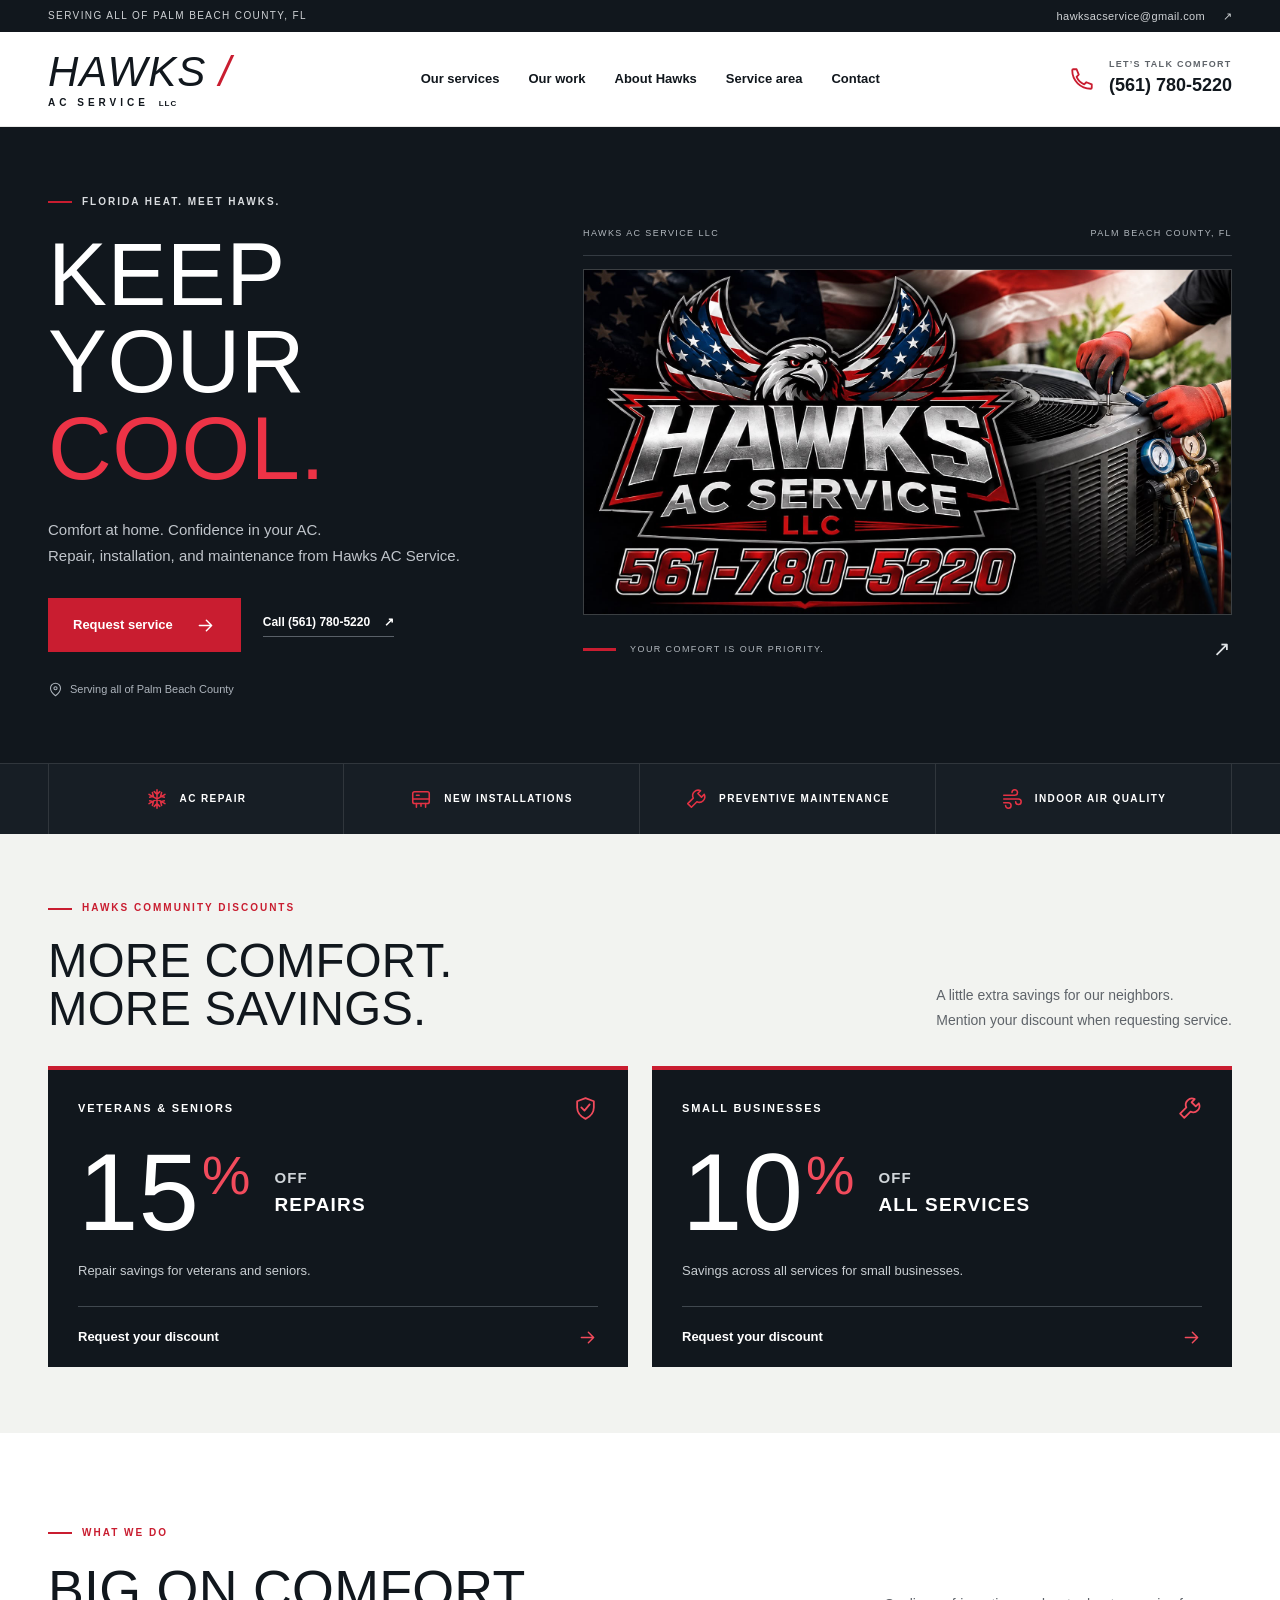
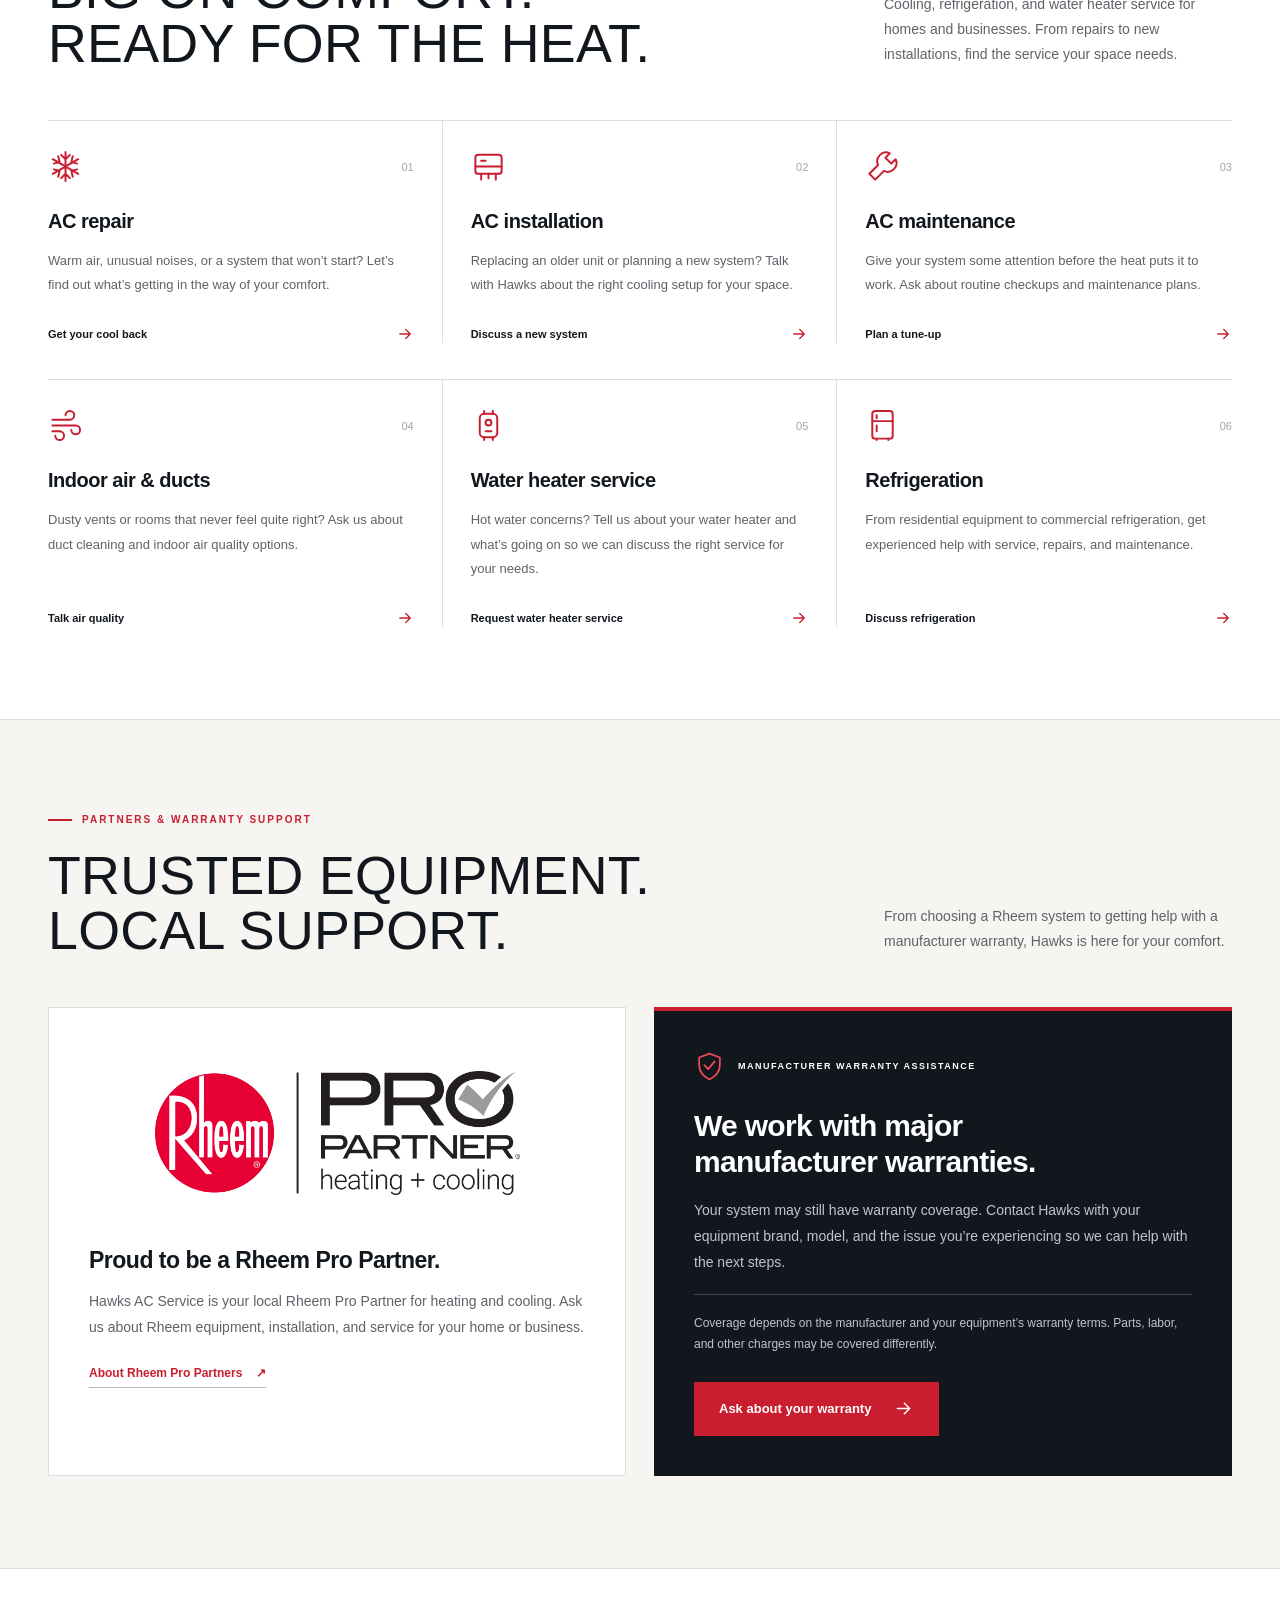
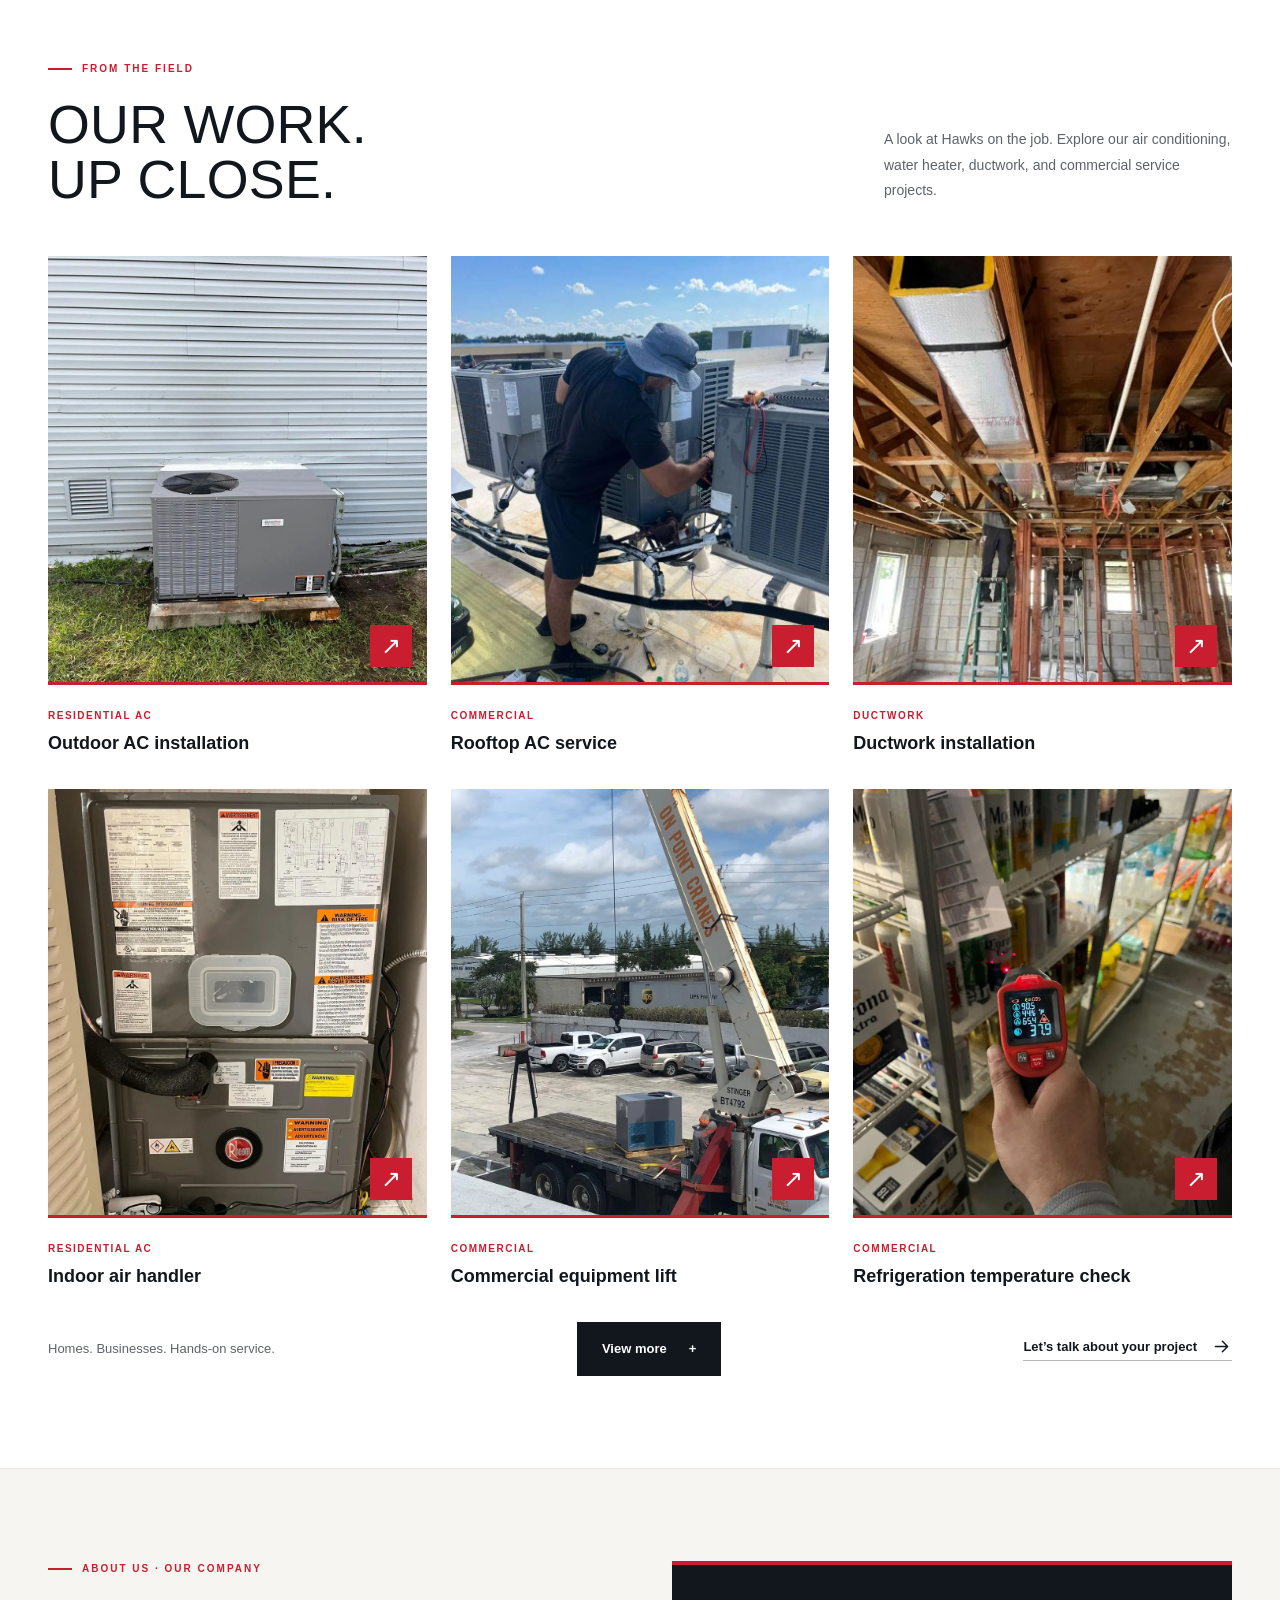
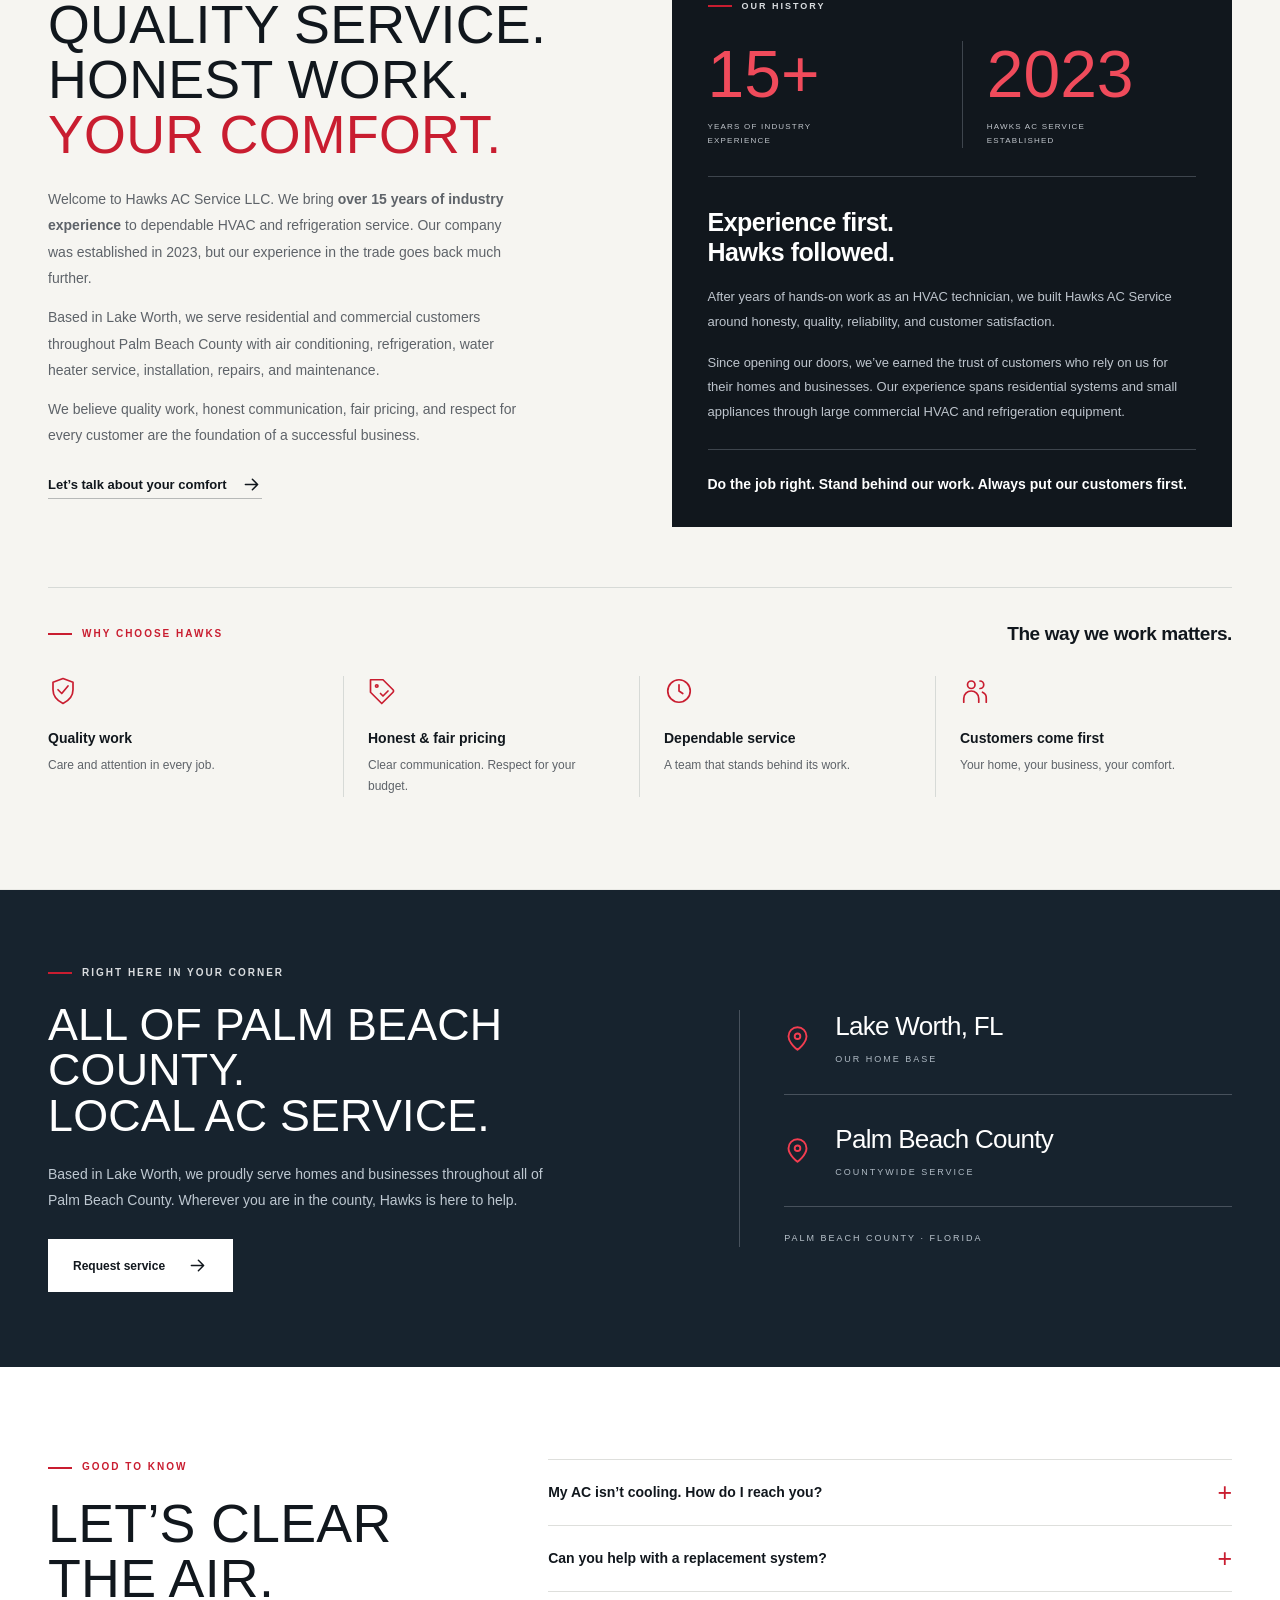
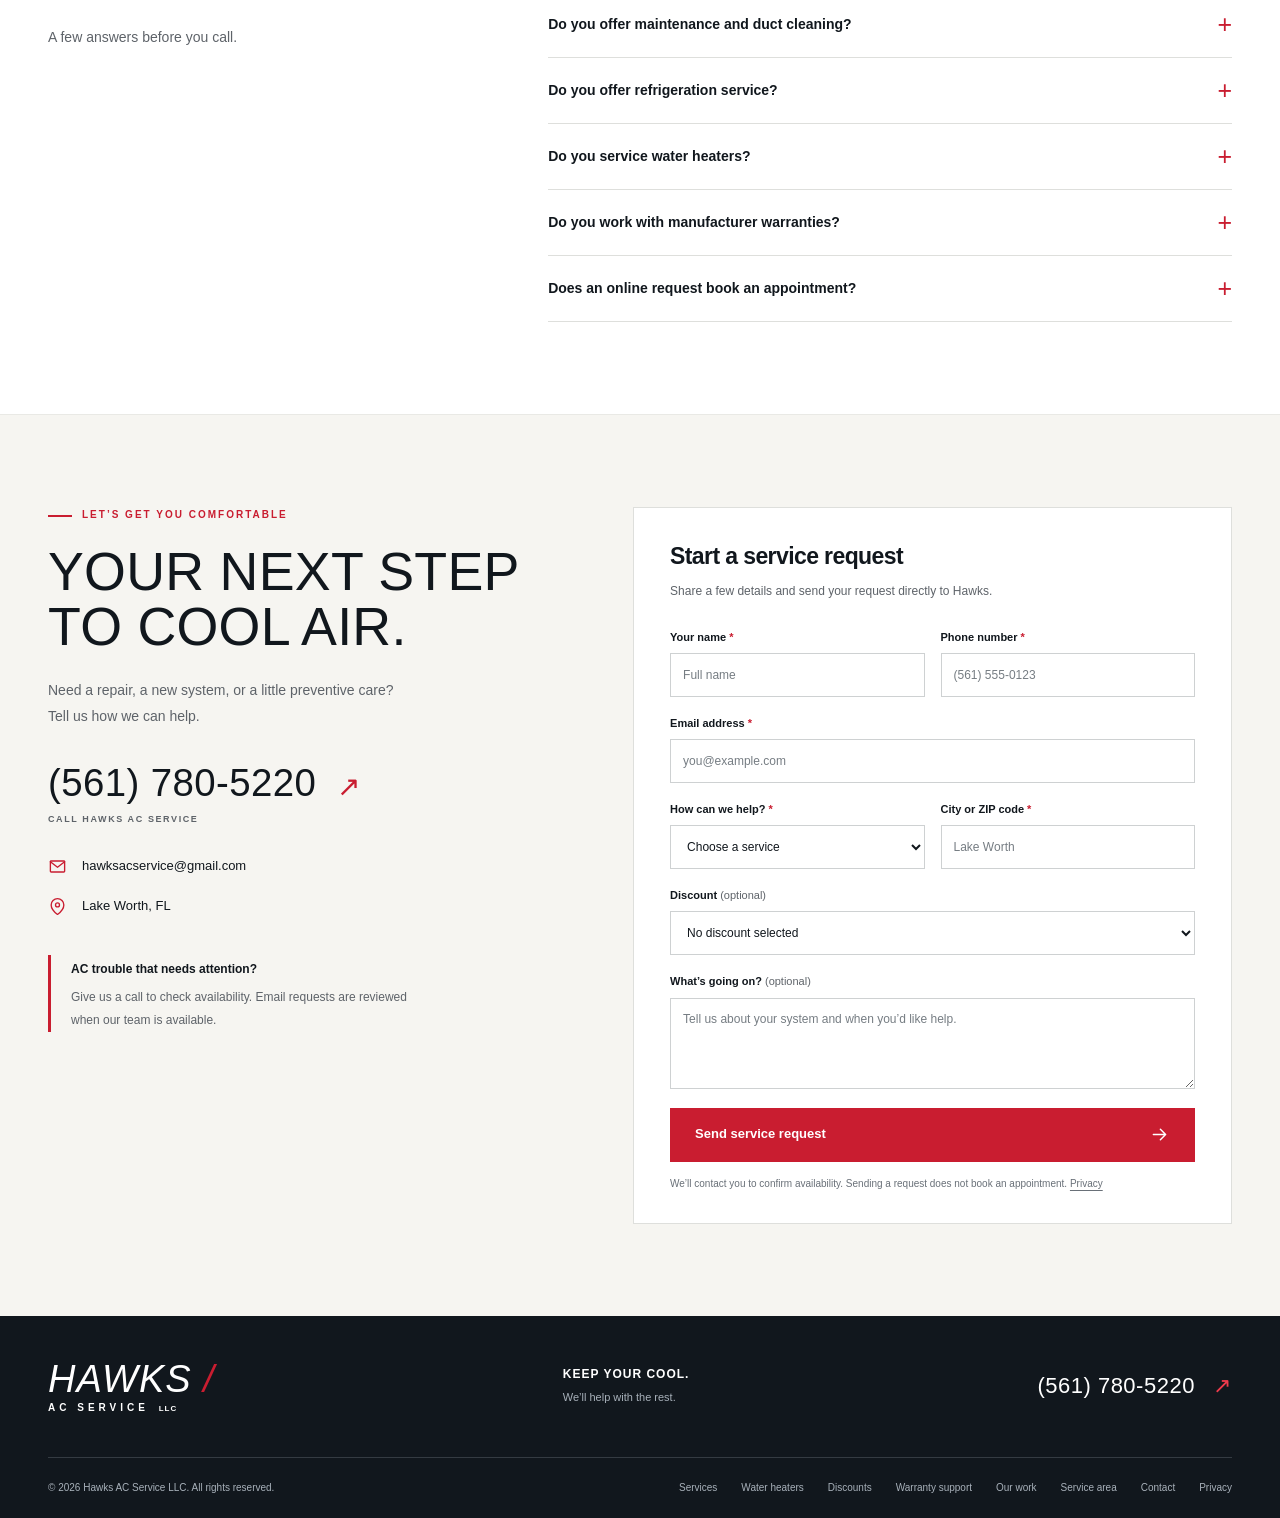
<file: index.html>
<!doctype html>
<html lang="en">
<head>
  <meta charset="utf-8">
  <meta name="viewport" content="width=device-width, initial-scale=1">
  <meta name="theme-color" content="#11171d">
  <meta name="description" content="Hawks AC Service LLC provides AC repair, refrigeration, water heater service, installation, maintenance, and indoor air services throughout Palm Beach County, Florida. Call 561-780-5220.">
  <meta property="og:title" content="Hawks AC Service | Keep Your Cool">
  <meta property="og:description" content="HVAC, refrigeration, and water heater services for homes and businesses throughout Palm Beach County, Florida. Call 561-780-5220.">
  <meta property="og:type" content="website">
  <meta property="og:url" content="https://www.hawksacservice.com/">
  <meta property="og:image" content="https://www.hawksacservice.com/assets/hawks-brand.jpeg">
  <link rel="canonical" href="https://www.hawksacservice.com/">
  <title>Hawks AC Service | AC Repair in Palm Beach County</title>
  <link rel="icon" type="image/svg+xml" href="assets/favicon.svg">
  <link rel="stylesheet" href="styles.css?v=20261023-offers">
  <link rel="stylesheet" href="company.css">
  <link rel="stylesheet" href="work.css?v=20261024-gallery">
  <link rel="stylesheet" href="offers.css?v=20261023-offers">
  <link rel="stylesheet" href="partners.css?v=20261023-rheem">
  <script src="script.js?v=20261023-offers" defer></script>
  <script src="work.js?v=20261024-gallery" defer></script>
  <script type="application/ld+json">
  {"@context":"https://schema.org","@type":"HVACBusiness","name":"Hawks AC Service LLC","url":"https://www.hawksacservice.com/","telephone":"+1-561-780-5220","email":"hawksacservice@gmail.com","foundingDate":"2023","address":{"@type":"PostalAddress","addressLocality":"Lake Worth","addressRegion":"FL","addressCountry":"US"},"areaServed":[{"@type":"AdministrativeArea","name":"Palm Beach County, Florida"}]}
  </script>
</head>
<body>
  <svg class="icon-definitions" xmlns="http://www.w3.org/2000/svg" aria-hidden="true"><defs>
    <symbol id="i-arrow" viewBox="0 0 24 24"><path d="M5 12h14M13 6l6 6-6 6"/></symbol>
    <symbol id="i-phone" viewBox="0 0 24 24"><path d="M7 3H4a1 1 0 0 0-1 1c0 9.4 7.6 17 17 17a1 1 0 0 0 1-1v-3l-5-2-2 2a14 14 0 0 1-7-7l2-2-2-5Z"/></symbol>
    <symbol id="i-snow" viewBox="0 0 24 24"><path d="M12 2v20M3.3 7l17.4 10M3.3 17 20.7 7M9 4l3 3 3-3M9 20l3-3 3 3M4 10l4-1-1-4M17 19l-1-4 4-1M4 14l4 1-1 4M17 5l-1 4 4 1"/></symbol>
    <symbol id="i-unit" viewBox="0 0 24 24"><rect x="3" y="4" width="18" height="13" rx="2"/><path d="M3 12h18M7 8h3M7 17v4M12 17v3M17 17v4"/></symbol>
    <symbol id="i-tool" viewBox="0 0 24 24"><path d="m14 6 4 4 3-3a6 6 0 0 1-8 8l-6 6-4-4 6-6a6 6 0 0 1 8-8l-3 3Z"/></symbol>
    <symbol id="i-air" viewBox="0 0 24 24"><path d="M3 8h12a3 3 0 1 0-3-3M3 12h16a3 3 0 1 1-3 3M3 16h5a3 3 0 1 1-3 3"/></symbol>
    <symbol id="i-water-heater" viewBox="0 0 24 24"><rect x="6" y="4" width="12" height="16" rx="3"/><path d="M9 4V2M15 4V2M9 20v2M15 20v2M10 16h4"/><circle cx="12" cy="10" r="2"/></symbol>
    <symbol id="i-fridge" viewBox="0 0 24 24"><rect x="5" y="2" width="14" height="19" rx="2"/><path d="M5 9h14M8 5v2M8 12v4M8 21v1M16 21v1"/></symbol>
    <symbol id="i-shield" viewBox="0 0 24 24"><path d="m12 2 8 3v6c0 5-4 9-8 11-4-2-8-6-8-11V5l8-3Z"/><path d="m8 11 3 3 5-6"/></symbol>
    <symbol id="i-price" viewBox="0 0 24 24"><path d="M20 13 11 22 2 13V3h10l8 8a1.4 1.4 0 0 1 0 2Z"/><circle cx="7" cy="8" r="1"/><path d="m10 14 2 2 4-4"/></symbol>
    <symbol id="i-clock" viewBox="0 0 24 24"><circle cx="12" cy="12" r="9"/><path d="M12 7v5l3 2"/></symbol>
    <symbol id="i-people" viewBox="0 0 24 24"><circle cx="9" cy="7" r="3"/><path d="M3 21v-3a6 6 0 0 1 12 0v3M16 4a3 3 0 0 1 0 6M18 13a5 5 0 0 1 3 5v3"/></symbol>
    <symbol id="i-pin" viewBox="0 0 24 24"><path d="M20 10c0 6-8 12-8 12S4 16 4 10a8 8 0 1 1 16 0Z"/><circle cx="12" cy="10" r="2.5"/></symbol>
    <symbol id="i-mail" viewBox="0 0 24 24"><rect x="3" y="5" width="18" height="14" rx="1"/><path d="m3 6 9 7 9-7"/></symbol>
    <symbol id="i-check" viewBox="0 0 24 24"><path d="m5 12 4 4L19 6"/></symbol>
  </defs></svg>
  <a class="skip-link" href="#main">Skip to content</a>
  <div class="utility-bar"><div class="container utility-inner"><span>SERVING ALL OF PALM BEACH COUNTY, FL</span><a href="mailto:hawksacservice@gmail.com">hawksacservice@gmail.com <span aria-hidden="true">↗</span></a></div></div>
  <header class="site-header">
    <div class="container nav-inner">
      <a class="wordmark" href="#home" aria-label="Hawks AC Service home"><span class="wordmark-main">HAWKS<span class="brand-slash" aria-hidden="true"> /</span></span><span class="wordmark-sub">AC SERVICE <span>LLC</span></span></a>
      <button class="menu-toggle" type="button" aria-expanded="false" aria-controls="main-nav"><span class="menu-label">Menu</span><span class="menu-lines" aria-hidden="true"></span></button>
      <nav id="main-nav" aria-label="Main navigation"><a href="#services">Our services</a><a href="#our-work">Our work</a><a href="#about">About Hawks</a><a href="#service-area">Service area</a><a href="#contact">Contact</a></nav>
      <a class="header-phone" href="tel:+15617805220"><svg class="icon"><use href="#i-phone"/></svg><span><small>LET’S TALK COMFORT</small>(561) 780-5220</span></a>
    </div>
  </header>
  <main id="main">
    <section class="hero" id="home" aria-labelledby="hero-heading">
      <div class="container hero-grid">
        <div class="hero-copy">
          <p class="eyebrow light"><span></span> FLORIDA HEAT. MEET HAWKS.</p>
          <h1 id="hero-heading">KEEP<br> YOUR <span>COOL.</span></h1>
          <p class="hero-description">Comfort at home. Confidence in your AC.<br class="desktop-break"> Repair, installation, and maintenance from Hawks AC Service.</p>
          <div class="hero-actions"><a class="button button-red" href="#contact">Request service <svg class="icon"><use href="#i-arrow"/></svg></a><a class="text-link light-link" href="tel:+15617805220">Call (561) 780-5220 <span aria-hidden="true">↗</span></a></div>
          <div class="hero-note"><svg class="icon"><use href="#i-pin"/></svg>Serving all of Palm Beach County</div>
        </div>
        <div class="hero-visual">
          <div class="visual-topline"><span>HAWKS AC SERVICE LLC</span><span>PALM BEACH COUNTY, FL</span></div>
          <img src="assets/hawks-brand.jpeg" width="1718" height="915" alt="Hawks AC Service eagle logo in red, white, and blue beside an air conditioner. Call 561-780-5220." fetchpriority="high">
          <div class="visual-bottomline"><span class="red-rule"></span><span>YOUR COMFORT IS OUR PRIORITY.</span><span aria-hidden="true">↗</span></div>
        </div>
      </div>
      <div class="hero-services"><div class="container service-strip"><a href="#services"><svg class="icon"><use href="#i-snow"/></svg>AC REPAIR</a><a href="#services"><svg class="icon"><use href="#i-unit"/></svg>NEW INSTALLATIONS</a><a href="#services"><svg class="icon"><use href="#i-tool"/></svg>PREVENTIVE MAINTENANCE</a><a href="#services"><svg class="icon"><use href="#i-air"/></svg>INDOOR AIR QUALITY</a></div></div>
    </section>
    <section class="offers section-pad" id="discounts" aria-labelledby="offers-heading"><div class="container">
      <div class="offers-heading"><div><p class="eyebrow"><span></span> HAWKS COMMUNITY DISCOUNTS</p><h2 id="offers-heading">MORE COMFORT.<br>MORE SAVINGS.</h2></div><p>A little extra savings for our neighbors.<br>Mention your discount when requesting service.</p></div>
      <div class="offers-grid">
        <article class="offer-card"><div class="offer-top"><span>VETERANS &amp; SENIORS</span><svg class="icon" aria-hidden="true"><use href="#i-shield"/></svg></div><div class="offer-value"><strong>15<span>%</span></strong><p>OFF<br><b>REPAIRS</b></p></div><p class="offer-description">Repair savings for veterans and seniors.</p><a class="offer-link" href="#contact" data-discount="Veteran or senior — 15% off repairs">Request your discount <svg class="icon" aria-hidden="true"><use href="#i-arrow"/></svg></a></article>
        <article class="offer-card offer-card-business"><div class="offer-top"><span>SMALL BUSINESSES</span><svg class="icon" aria-hidden="true"><use href="#i-tool"/></svg></div><div class="offer-value"><strong>10<span>%</span></strong><p>OFF<br><b>ALL SERVICES</b></p></div><p class="offer-description">Savings across all services for small businesses.</p><a class="offer-link" href="#contact" data-discount="Small business — 10% off all services">Request your discount <svg class="icon" aria-hidden="true"><use href="#i-arrow"/></svg></a></article>
      </div>
    </div></section>
    <section class="services section-pad" id="services" aria-labelledby="services-heading">
      <div class="container">
        <div class="section-heading"><div><p class="eyebrow"><span></span> WHAT WE DO</p><h2 id="services-heading">BIG ON COMFORT.<br>READY FOR THE HEAT.</h2></div><p>Cooling, refrigeration, and water heater service for homes and businesses. From repairs to new installations, find the service your space needs.</p></div>
        <div class="service-grid service-grid--expanded">
          <article class="service-card"><div class="service-card-top"><svg class="service-icon"><use href="#i-snow"/></svg><span>01</span></div><h3>AC repair</h3><p>Warm air, unusual noises, or a system that won’t start? Let’s find out what’s getting in the way of your comfort.</p><a href="#contact" data-service="AC repair">Get your cool back <svg class="icon"><use href="#i-arrow"/></svg></a></article>
          <article class="service-card"><div class="service-card-top"><svg class="service-icon"><use href="#i-unit"/></svg><span>02</span></div><h3>AC installation</h3><p>Replacing an older unit or planning a new system? Talk with Hawks about the right cooling setup for your space.</p><a href="#contact" data-service="AC installation">Discuss a new system <svg class="icon"><use href="#i-arrow"/></svg></a></article>
          <article class="service-card"><div class="service-card-top"><svg class="service-icon"><use href="#i-tool"/></svg><span>03</span></div><h3>AC maintenance</h3><p>Give your system some attention before the heat puts it to work. Ask about routine checkups and maintenance plans.</p><a href="#contact" data-service="AC maintenance">Plan a tune-up <svg class="icon"><use href="#i-arrow"/></svg></a></article>
          <article class="service-card"><div class="service-card-top"><svg class="service-icon"><use href="#i-air"/></svg><span>04</span></div><h3>Indoor air & ducts</h3><p>Dusty vents or rooms that never feel quite right? Ask us about duct cleaning and indoor air quality options.</p><a href="#contact" data-service="Indoor air and duct cleaning">Talk air quality <svg class="icon"><use href="#i-arrow"/></svg></a></article>
          <article class="service-card" id="water-heaters"><div class="service-card-top"><svg class="service-icon" aria-hidden="true"><use href="#i-water-heater"/></svg><span>05</span></div><h3>Water heater service</h3><p>Hot water concerns? Tell us about your water heater and what’s going on so we can discuss the right service for your needs.</p><a href="#contact" data-service="Water heater service">Request water heater service <svg class="icon"><use href="#i-arrow"/></svg></a></article>
          <article class="service-card"><div class="service-card-top"><svg class="service-icon"><use href="#i-fridge"/></svg><span>06</span></div><h3>Refrigeration</h3><p>From residential equipment to commercial refrigeration, get experienced help with service, repairs, and maintenance.</p><a href="#contact" data-service="Refrigeration service and repair">Discuss refrigeration <svg class="icon"><use href="#i-arrow"/></svg></a></article>
        </div>
      </div>
    </section>
    <section class="partners section-pad" id="warranty" aria-labelledby="partners-heading">
      <div class="container">
        <div class="section-heading"><div><p class="eyebrow"><span></span> PARTNERS &amp; WARRANTY SUPPORT</p><h2 id="partners-heading">TRUSTED EQUIPMENT.<br>LOCAL SUPPORT.</h2></div><p>From choosing a Rheem system to getting help with a manufacturer warranty, Hawks is here for your comfort.</p></div>
        <div class="partner-grid">
          <article class="rheem-partner">
            <div class="partner-logo"><img src="assets/rheem-pro-partner.png" width="2700" height="916" alt="Rheem Pro Partner — heating and cooling" loading="lazy" decoding="async"></div>
            <h3>Proud to be a Rheem Pro Partner.</h3>
            <p>Hawks AC Service is your local Rheem Pro Partner for heating and cooling. Ask us about Rheem equipment, installation, and service for your home or business.</p>
            <a class="text-link" href="https://www.rheem.com/professionals/residential-heating-and-cooling/pro-partner-programs/" target="_blank" rel="noopener noreferrer">About Rheem Pro Partners <span aria-hidden="true">↗</span><span class="sr-only"> (opens in a new tab)</span></a>
          </article>
          <article class="warranty-support">
            <div class="warranty-label"><svg class="service-icon" aria-hidden="true"><use href="#i-shield"/></svg><span>MANUFACTURER WARRANTY ASSISTANCE</span></div>
            <h3>We work with major manufacturer warranties.</h3>
            <p>Your system may still have warranty coverage. Contact Hawks with your equipment brand, model, and the issue you’re experiencing so we can help with the next steps.</p>
            <p class="warranty-note">Coverage depends on the manufacturer and your equipment’s warranty terms. Parts, labor, and other charges may be covered differently.</p>
            <a class="button button-red" href="#contact" data-service="Manufacturer warranty assistance">Ask about your warranty <svg class="icon" aria-hidden="true"><use href="#i-arrow"/></svg></a>
          </article>
        </div>
      </div>
    </section>
    <section class="work-section section-pad" id="our-work" aria-labelledby="work-heading"><div class="container">
      <div class="section-heading"><div><p class="eyebrow"><span></span> FROM THE FIELD</p><h2 id="work-heading">OUR WORK.<br>UP CLOSE.</h2></div><p>A look at Hawks on the job. Explore our air conditioning, water heater, ductwork, and commercial service projects.</p></div>
      <div class="work-grid" id="work-grid"><figure class="work-card"><a class="work-photo" href="assets/work-outdoor-installation.webp" data-photo="0" aria-label="Enlarge: Outdoor AC installation"><img src="assets/work-outdoor-installation.webp" alt="Outdoor air conditioner beside a home with insulated refrigerant lines." width="960" height="1280" loading="lazy" decoding="async"><span class="work-enlarge" aria-hidden="true">↗</span></a><figcaption><span>Residential AC</span><h3>Outdoor AC installation</h3></figcaption></figure>
<figure class="work-card"><a class="work-photo" href="assets/work-rooftop-service.webp" data-photo="1" aria-label="Enlarge: Rooftop AC service"><img src="assets/work-rooftop-service.webp" alt="Hawks technician working on rooftop air conditioning equipment." width="768" height="1024" loading="lazy" decoding="async"><span class="work-enlarge" aria-hidden="true">↗</span></a><figcaption><span>Commercial</span><h3>Rooftop AC service</h3></figcaption></figure>
<figure class="work-card"><a class="work-photo" href="assets/work-ductwork.webp" data-photo="2" aria-label="Enlarge: Ductwork installation"><img src="assets/work-ductwork.webp" alt="Metal ductwork installed between exposed ceiling joists." width="768" height="1024" loading="lazy" decoding="async"><span class="work-enlarge" aria-hidden="true">↗</span></a><figcaption><span>Ductwork</span><h3>Ductwork installation</h3></figcaption></figure>
<figure class="work-card"><a class="work-photo" href="assets/work-indoor-air-handler.webp" data-photo="3" aria-label="Enlarge: Indoor air handler"><img src="assets/work-indoor-air-handler.webp" alt="Indoor air handler and connected piping inside a utility closet." width="960" height="1280" loading="lazy" decoding="async"><span class="work-enlarge" aria-hidden="true">↗</span></a><figcaption><span>Residential AC</span><h3>Indoor air handler</h3></figcaption></figure>
<figure class="work-card"><a class="work-photo" href="assets/work-equipment-lift.webp" data-photo="4" aria-label="Enlarge: Commercial equipment lift"><img src="assets/work-equipment-lift.webp" alt="Crane lifting HVAC equipment at a commercial property." width="960" height="1280" loading="lazy" decoding="async"><span class="work-enlarge" aria-hidden="true">↗</span></a><figcaption><span>Commercial</span><h3>Commercial equipment lift</h3></figcaption></figure>
<figure class="work-card"><a class="work-photo" href="assets/work-refrigeration-check.webp" data-photo="5" aria-label="Enlarge: Refrigeration temperature check"><img src="assets/work-refrigeration-check.webp" alt="Handheld thermometer checking a commercial refrigerated display." width="960" height="1280" loading="lazy" decoding="async"><span class="work-enlarge" aria-hidden="true">↗</span></a><figcaption><span>Commercial</span><h3>Refrigeration temperature check</h3></figcaption></figure>
<figure class="work-card"><a class="work-photo" href="assets/work-water-heater.jpeg" data-photo="6" aria-label="Enlarge: Water heater service"><img src="assets/work-water-heater.jpeg" width="1200" height="1600" alt="Water heater with insulated piping in a utility closet, from a Hawks AC Service project." loading="lazy" decoding="async"><span class="work-enlarge" aria-hidden="true">↗</span></a><figcaption><span>Water heaters</span><h3>Water heater service</h3></figcaption></figure>
<figure class="work-card"><a class="work-photo" href="assets/work-ac-diagnostics.webp" data-photo="7" aria-label="Enlarge: AC system diagnostics"><img src="assets/work-ac-diagnostics.webp" alt="Service gauges connected to an outdoor AC condenser." width="960" height="1280" loading="lazy" decoding="async"><span class="work-enlarge" aria-hidden="true">↗</span></a><figcaption><span>Residential AC</span><h3>AC system diagnostics</h3></figcaption></figure>
<figure class="work-card"><a class="work-photo" href="assets/work-outdoor-systems.webp" data-photo="8" aria-label="Enlarge: Outdoor systems service"><img src="assets/work-outdoor-systems.webp" alt="A row of outdoor air conditioners with service equipment connected." width="960" height="1280" loading="lazy" decoding="async"><span class="work-enlarge" aria-hidden="true">↗</span></a><figcaption><span>Residential AC</span><h3>Outdoor systems service</h3></figcaption></figure>
<figure class="work-card"><a class="work-photo" href="assets/work-attic-air-handler.webp" data-photo="9" aria-label="Enlarge: Attic air handler"><img src="assets/work-attic-air-handler.webp" alt="Horizontal air handler and duct connections installed in an attic." width="1024" height="768" loading="lazy" decoding="async"><span class="work-enlarge" aria-hidden="true">↗</span></a><figcaption><span>Residential AC</span><h3>Attic air handler</h3></figcaption></figure></div>
      <div class="work-bottom"><p>Homes. Businesses. Hands-on service.</p><button class="button button-dark" id="more-work" type="button" aria-expanded="false" aria-controls="work-grid" hidden>View more <span aria-hidden="true">+</span></button><a class="text-link" href="#contact">Let’s talk about your project <svg class="icon"><use href="#i-arrow"/></svg></a></div>
    </div></section>
    <dialog class="work-lightbox" aria-labelledby="work-caption"><div class="lightbox-top"><p id="work-counter"></p><button class="lightbox-close" type="button" aria-label="Close photo">Close <span aria-hidden="true">×</span></button></div><img id="work-full-image" alt=""><div class="lightbox-bottom"><button class="lightbox-prev" type="button" aria-label="Previous photo">←</button><p id="work-caption"></p><button class="lightbox-next" type="button" aria-label="Next photo">→</button></div></dialog>
    <section class="about section-pad" id="about" aria-labelledby="about-heading">
      <div class="container">
        <div class="about-grid company-grid">
          <div class="about-intro"><p class="eyebrow"><span></span> ABOUT US · OUR COMPANY</p><h2 id="about-heading">QUALITY SERVICE.<br>HONEST WORK.<br><em>YOUR COMFORT.</em></h2><p>Welcome to Hawks AC Service LLC. We bring <strong>over 15 years of industry experience</strong> to dependable HVAC and refrigeration service. Our company was established in 2023, but our experience in the trade goes back much further.</p><p>Based in Lake Worth, we serve residential and commercial customers throughout Palm Beach County with air conditioning, refrigeration, water heater service, installation, repairs, and maintenance.</p><p>We believe quality work, honest communication, fair pricing, and respect for every customer are the foundation of a successful business.</p><a class="text-link" href="#contact">Let’s talk about your comfort <svg class="icon"><use href="#i-arrow"/></svg></a></div>
          <aside class="company-history" aria-labelledby="history-heading"><p class="eyebrow light"><span></span> OUR HISTORY</p><div class="company-facts"><div><strong>15+</strong><span>YEARS OF INDUSTRY EXPERIENCE</span></div><div><strong>2023</strong><span>HAWKS AC SERVICE ESTABLISHED</span></div></div><h3 id="history-heading">Experience first.<br>Hawks followed.</h3><p>After years of hands-on work as an HVAC technician, we built Hawks AC Service around honesty, quality, reliability, and customer satisfaction.</p><p>Since opening our doors, we’ve earned the trust of customers who rely on us for their homes and businesses. Our experience spans residential systems and small appliances through large commercial HVAC and refrigeration equipment.</p><p class="company-promise">Do the job right. Stand behind our work. Always put our customers first.</p></aside>
        </div>
        <div class="company-values" aria-labelledby="values-heading"><div class="values-heading"><p class="eyebrow"><span></span> WHY CHOOSE HAWKS</p><h3 id="values-heading">The way we work matters.</h3></div><div class="values-grid"><div><svg class="service-icon" aria-hidden="true"><use href="#i-shield"/></svg><h4>Quality work</h4><p>Care and attention in every job.</p></div><div><svg class="service-icon" aria-hidden="true"><use href="#i-price"/></svg><h4>Honest & fair pricing</h4><p>Clear communication. Respect for your budget.</p></div><div><svg class="service-icon" aria-hidden="true"><use href="#i-clock"/></svg><h4>Dependable service</h4><p>A team that stands behind its work.</p></div><div><svg class="service-icon" aria-hidden="true"><use href="#i-people"/></svg><h4>Customers come first</h4><p>Your home, your business, your comfort.</p></div></div></div>
      </div>
    </section>
    <section class="area-section" id="service-area" aria-labelledby="area-heading"><div class="container area-grid"><div><p class="eyebrow light"><span></span> RIGHT HERE IN YOUR CORNER</p><h2 id="area-heading">ALL OF PALM BEACH COUNTY.<br>LOCAL AC SERVICE.</h2><p>Based in Lake Worth, we proudly serve homes and businesses throughout all of Palm Beach County. Wherever you are in the county, Hawks is here to help.</p><a class="button button-white" href="#contact">Request service <svg class="icon"><use href="#i-arrow"/></svg></a></div><div class="area-places"><div><svg class="icon"><use href="#i-pin"/></svg><span>Lake Worth, FL<small>OUR HOME BASE</small></span></div><div><svg class="icon"><use href="#i-pin"/></svg><span>Palm Beach County<small>COUNTYWIDE SERVICE</small></span></div><p>PALM BEACH COUNTY · FLORIDA</p></div></div></section>
    <section class="faq section-pad" aria-labelledby="faq-heading"><div class="container faq-grid"><div><p class="eyebrow"><span></span> GOOD TO KNOW</p><h2 id="faq-heading">LET’S CLEAR<br>THE AIR.</h2><p>A few answers before you call.</p></div><div class="faq-list"><details><summary>My AC isn’t cooling. How do I reach you?<span aria-hidden="true">+</span></summary><p>Call <a href="tel:+15617805220">(561) 780-5220</a> and tell us what’s happening. We’ll discuss your location, the issue, and current availability. For urgent requests, calling is the best way to reach us.</p></details><details><summary>Can you help with a replacement system?<span aria-hidden="true">+</span></summary><p>Yes. Contact Hawks about AC installation and replacement options for your home or business. We’ll need details about your space and existing system before discussing a suitable solution.</p></details><details><summary>Do you offer maintenance and duct cleaning?<span aria-hidden="true">+</span></summary><p>Yes. Reach out about AC maintenance, duct cleaning, and indoor air quality services. Tell us about your system and any concerns so we can discuss the right service.</p></details><details><summary>Do you offer refrigeration service?<span aria-hidden="true">+</span></summary><p>Yes. Hawks provides refrigeration service and repair for residential and commercial customers. Call or email us with your equipment details so we can discuss what you need.</p></details><details><summary>Do you service water heaters?<span aria-hidden="true">+</span></summary><p>Yes. Water heater service is part of what we do at Hawks. Call <a href="tel:+15617805220">(561) 780-5220</a> or choose “Water heater service” in our request form. Tell us about your equipment and the issue you’re experiencing so we can discuss your needs and availability.</p></details><details><summary>Do you work with manufacturer warranties?<span aria-hidden="true">+</span></summary><p>Yes. Hawks works with major manufacturer warranties and is a Rheem Pro Partner. Share your equipment brand, model, serial number if available, and the issue you’re experiencing. Coverage depends on the manufacturer and your warranty terms; parts, labor, and other charges may be covered differently.</p></details><details><summary>Does an online request book an appointment?<span aria-hidden="true">+</span></summary><p>No. The form sends your service request to Hawks. Your appointment is only scheduled once we confirm availability and details with you directly.</p></details></div></div></section>
    <section class="contact section-pad" id="contact" aria-labelledby="contact-heading"><div class="container contact-grid"><div class="contact-info"><p class="eyebrow"><span></span> LET’S GET YOU COMFORTABLE</p><h2 id="contact-heading">YOUR NEXT STEP<br>TO COOL AIR.</h2><p>Need a repair, a new system, or a little preventive care? Tell us how we can help.</p><a class="contact-number" href="tel:+15617805220">(561) 780-5220 <span aria-hidden="true">↗</span></a><span class="contact-caption">CALL HAWKS AC SERVICE</span><div class="contact-detail"><svg class="icon"><use href="#i-mail"/></svg><a href="mailto:hawksacservice@gmail.com">hawksacservice@gmail.com</a></div><div class="contact-detail"><svg class="icon"><use href="#i-pin"/></svg><span>Lake Worth, FL</span></div><div class="urgent-note"><strong>AC trouble that needs attention?</strong><p>Give us a call to check availability. Email requests are reviewed when our team is available.</p></div></div>
      <div class="request-panel"><h3>Start a service request</h3><p class="form-intro">Share a few details and send your request directly to Hawks.</p><noscript><p>Please email <a href="mailto:hawksacservice@gmail.com">hawksacservice@gmail.com</a> or call <a href="tel:+15617805220">(561) 780-5220</a> to request service.</p></noscript><form id="service-form" action="https://formsubmit.co/hawksacservice@gmail.com" method="POST"><input type="hidden" name="_subject" value="New website service request — Hawks AC Service"><input type="hidden" name="_template" value="table"><input type="hidden" name="_url" value="https://www.hawksacservice.com/#contact"><input type="hidden" name="_next" value="https://www.hawksacservice.com/thanks.html"><div class="form-honey" aria-hidden="true"><label>Leave this field empty<input name="_honey" type="text" tabindex="-1" autocomplete="off"></label></div><div class="form-row"><div class="field"><label for="full-name">Your name <span>*</span></label><input id="full-name" name="name" autocomplete="name" required maxlength="100" placeholder="Full name"></div><div class="field"><label for="phone">Phone number <span>*</span></label><input id="phone" name="phone" type="tel" autocomplete="tel" required minlength="7" maxlength="30" placeholder="(561) 555-0123"></div></div><div class="field"><label for="email">Email address <span>*</span></label><input id="email" name="email" type="email" autocomplete="email" required maxlength="150" placeholder="you@example.com"></div><div class="form-row"><div class="field"><label for="service">How can we help? <span>*</span></label><select id="service" name="service" required><option value="">Choose a service</option><option>AC repair</option><option>AC installation</option><option>AC maintenance</option><option>Indoor air and duct cleaning</option><option>Water heater service</option><option>Refrigeration service and repair</option><option>Manufacturer warranty assistance</option><option>Not sure — let's talk</option></select></div><div class="field"><label for="city">City or ZIP code <span>*</span></label><input id="city" name="city" autocomplete="address-level2" required maxlength="100" placeholder="Lake Worth"></div></div><div class="field"><label for="discount">Discount <span class="optional">(optional)</span></label><select id="discount" name="discount"><option value="">No discount selected</option><option>Veteran or senior — 15% off repairs</option><option>Small business — 10% off all services</option></select></div><div class="field"><label for="message">What’s going on? <span class="optional">(optional)</span></label><textarea id="message" name="message" rows="3" maxlength="1200" placeholder="Tell us about your system and when you’d like help."></textarea></div><button class="button button-red form-submit" type="submit">Send service request <svg class="icon"><use href="#i-arrow"/></svg></button><p class="form-note">We’ll contact you to confirm availability. Sending a request does not book an appointment. <a href="privacy.html">Privacy</a></p><div id="email-result" class="email-result" tabindex="-1" hidden aria-live="polite"><h4 id="form-status-title"></h4><p id="form-status-message"></p><a id="email-draft-link" class="button button-dark" href="mailto:hawksacservice@gmail.com" hidden>Email your request instead <svg class="icon"><use href="#i-mail"/></svg></a></div></form></div>
    </div></section>
  </main>
  <footer class="site-footer"><div class="container footer-top"><a class="wordmark footer-wordmark" href="#home" aria-label="Back to Hawks AC Service home"><span class="wordmark-main">HAWKS<span class="brand-slash" aria-hidden="true"> /</span></span><span class="wordmark-sub">AC SERVICE <span>LLC</span></span></a><p>KEEP YOUR COOL.<br><span>We’ll help with the rest.</span></p><a class="footer-call" href="tel:+15617805220">(561) 780-5220 <span aria-hidden="true">↗</span></a></div><div class="container footer-bottom"><span>© <span id="year">2026</span> Hawks AC Service LLC. All rights reserved.</span><div><a href="#services">Services</a><a href="#water-heaters">Water heaters</a><a href="#discounts">Discounts</a><a href="#warranty">Warranty support</a><a href="#our-work">Our work</a><a href="#service-area">Service area</a><a href="#contact">Contact</a><a href="privacy.html">Privacy</a></div></div></footer>
  <div class="mobile-contact" aria-label="Quick contact"><a href="tel:+15617805220"><svg class="icon"><use href="#i-phone"/></svg>Call Hawks</a><a href="#contact">Request service <svg class="icon"><use href="#i-arrow"/></svg></a></div>
</body>
</html>
</file>
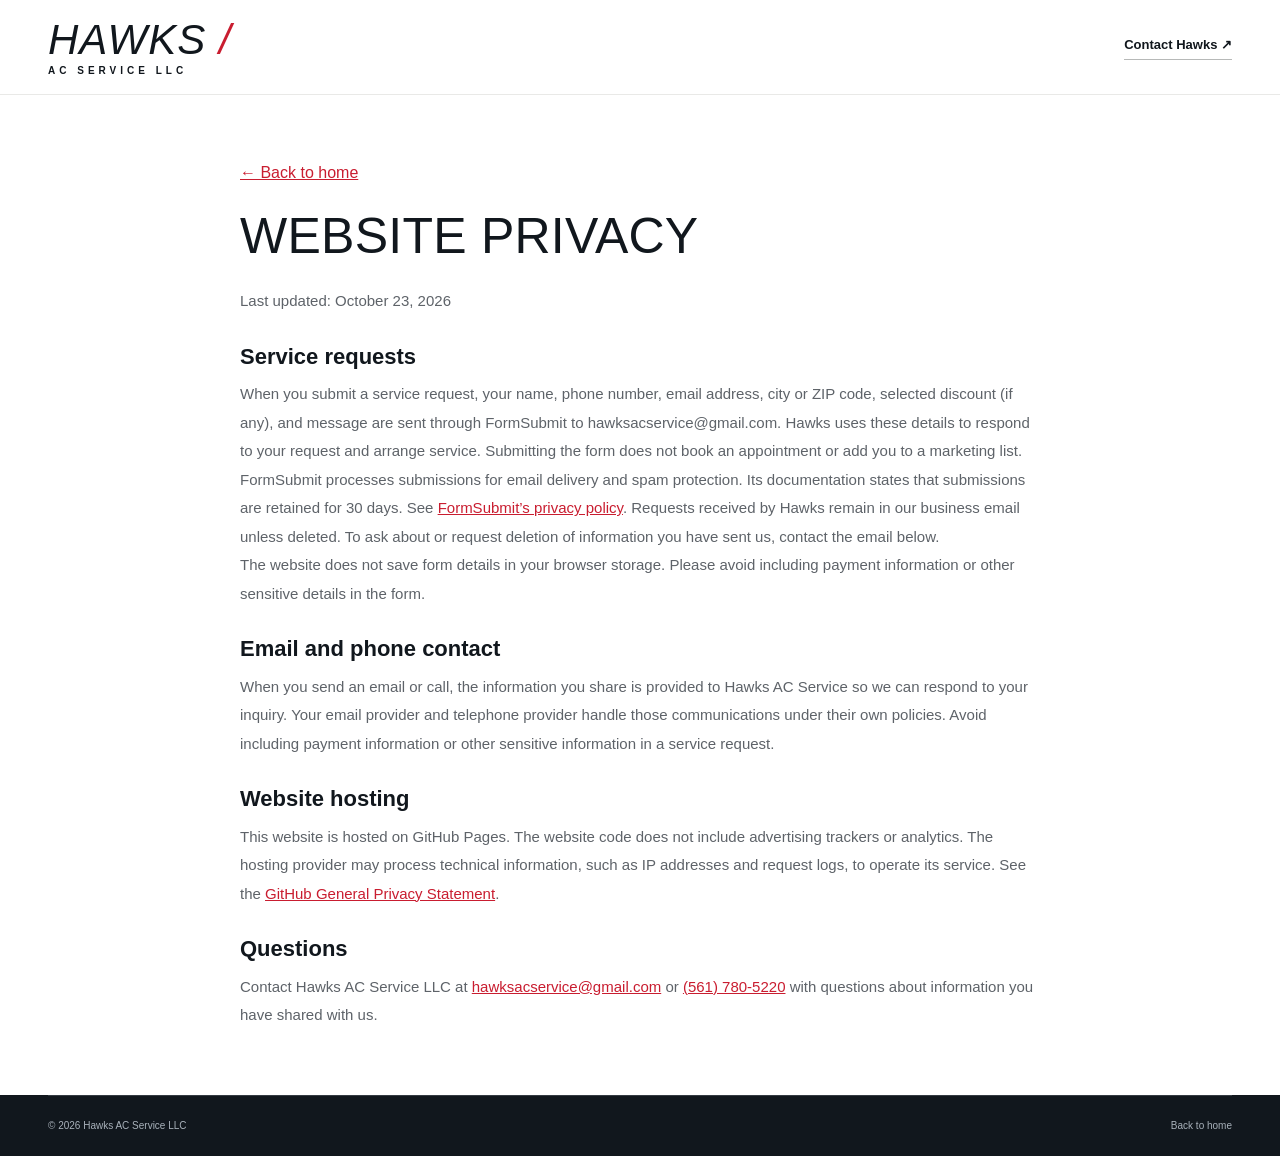
<file: privacy.html>
<!doctype html>
<html lang="en"><head><meta charset="utf-8"><meta name="viewport" content="width=device-width, initial-scale=1"><meta name="description" content="How the Hawks AC Service website handles service request details."><title>Website Privacy | Hawks AC Service</title><link rel="icon" href="assets/favicon.svg" type="image/svg+xml"><link rel="stylesheet" href="styles.css?v=20261023-work"></head><body><header class="site-header"><div class="container nav-inner"><a class="wordmark" href="./"><span class="wordmark-main">HAWKS<span class="brand-slash"> /</span></span><span class="wordmark-sub">AC SERVICE LLC</span></a><a class="text-link" href="./#contact">Contact Hawks ↗</a></div></header><main class="container privacy-page"><a href="./">← Back to home</a><h1>WEBSITE PRIVACY</h1><p>Last updated: October 23, 2026</p><h2>Service requests</h2><p>When you submit a service request, your name, phone number, email address, city or ZIP code, selected discount (if any), and message are sent through FormSubmit to hawksacservice@gmail.com. Hawks uses these details to respond to your request and arrange service. Submitting the form does not book an appointment or add you to a marketing list.</p><p>FormSubmit processes submissions for email delivery and spam protection. Its documentation states that submissions are retained for 30 days. See <a href="https://formsubmit.co/privacy.pdf" target="_blank" rel="noopener noreferrer">FormSubmit’s privacy policy</a>. Requests received by Hawks remain in our business email unless deleted. To ask about or request deletion of information you have sent us, contact the email below.</p><p>The website does not save form details in your browser storage. Please avoid including payment information or other sensitive details in the form.</p><h2>Email and phone contact</h2><p>When you send an email or call, the information you share is provided to Hawks AC Service so we can respond to your inquiry. Your email provider and telephone provider handle those communications under their own policies. Avoid including payment information or other sensitive information in a service request.</p><h2>Website hosting</h2><p>This website is hosted on GitHub Pages. The website code does not include advertising trackers or analytics. The hosting provider may process technical information, such as IP addresses and request logs, to operate its service. See the <a href="https://docs.github.com/en/site-policy/privacy-policies/github-general-privacy-statement" target="_blank" rel="noopener noreferrer">GitHub General Privacy Statement</a>.</p><h2>Questions</h2><p>Contact Hawks AC Service LLC at <a href="mailto:hawksacservice@gmail.com">hawksacservice@gmail.com</a> or <a href="tel:+15617805220">(561) 780-5220</a> with questions about information you have shared with us.</p></main><footer class="site-footer"><div class="container footer-bottom"><span>© 2026 Hawks AC Service LLC</span><a href="./">Back to home</a></div></footer></body></html>
</file>
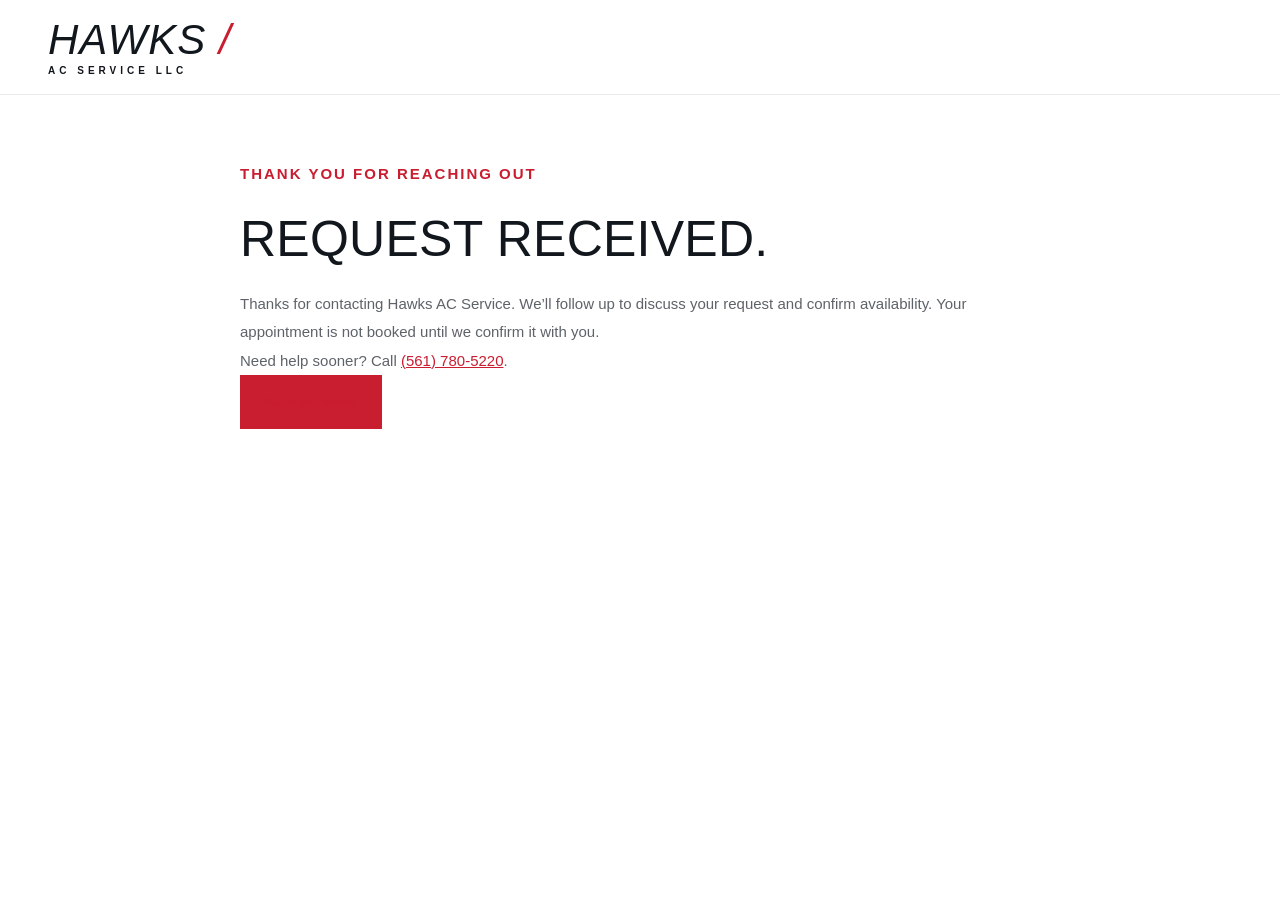
<file: thanks.html>
<!doctype html><html lang="en"><head><meta charset="utf-8"><meta name="viewport" content="width=device-width, initial-scale=1"><meta name="robots" content="noindex"><title>Request received | Hawks AC Service</title><link rel="icon" href="assets/favicon.svg"><link rel="stylesheet" href="styles.css?v=20261023-work"></head><body><header class="site-header"><div class="container nav-inner"><a class="wordmark" href="./"><span class="wordmark-main">HAWKS<span class="brand-slash"> /</span></span><span class="wordmark-sub">AC SERVICE LLC</span></a></div></header><main class="container privacy-page"><p class="eyebrow">THANK YOU FOR REACHING OUT</p><h1>REQUEST RECEIVED.</h1><p>Thanks for contacting Hawks AC Service. We’ll follow up to discuss your request and confirm availability. Your appointment is not booked until we confirm it with you.</p><p>Need help sooner? Call <a href="tel:+15617805220">(561) 780-5220</a>.</p><a class="button button-red" href="./">Back to Hawks</a></main></body></html>
</file>
<file: styles.css>
@charset "UTF-8";
:root{--ink:#11171d;--muted:#5e6369;--red:#c91d30;--red-dark:#a81124;--paper:#f6f5f1;--line:#dedfdc;--white:#fff;--heading:Impact,"Arial Narrow","Helvetica Neue",sans-serif;--body:Arial,Helvetica,sans-serif}
*{box-sizing:border-box}html{scroll-behavior:smooth;scroll-padding-top:115px}body{margin:0;color:var(--ink);background:var(--white);font-family:var(--body);font-size:16px;line-height:1.65}a{color:inherit;text-decoration:none}button,input,select,textarea{font:inherit}button,a,input,select,textarea,summary{-webkit-tap-highlight-color:transparent}button,summary{cursor:pointer}img{max-width:100%;display:block}h1,h2,h3,h4,p{margin:0}h1,h2{font-family:var(--heading);font-weight:400;letter-spacing:.005em;line-height:1.02}h2{font-size:clamp(36px,4.2vw,57px)}h3{line-height:1.25}p{color:var(--muted)}svg{fill:none;stroke:currentColor;stroke-width:1.7;stroke-linecap:round;stroke-linejoin:round}svg.icon{height:21px;width:21px;flex-shrink:0}.icon-definitions{position:absolute;width:0;height:0;overflow:hidden}.container{width:min(1280px,calc(100% - 96px));margin-inline:auto}.section-pad{padding-block:92px}.skip-link{position:fixed;top:-100px;left:15px;z-index:100;background:white;color:var(--ink);padding:12px 18px}.skip-link:focus{top:10px}:focus-visible{outline:3px solid #267dc6;outline-offset:5px}::selection{background:#f4b2b9;color:#111}.utility-bar{background:var(--ink);color:#cfd2d5;font-size:10px;letter-spacing:1.4px}.utility-inner{display:flex;align-items:center;justify-content:space-between;min-height:32px}.utility-inner a{letter-spacing:.4px;font-size:11px}.utility-inner a span{margin-left:14px}.site-header{background:#fff;position:sticky;top:0;z-index:30;border-bottom:1px solid #e9e9e7}.nav-inner{height:94px;display:flex;align-items:center;justify-content:space-between;gap:30px}.wordmark{display:flex;flex-direction:column;width:max-content;line-height:1}.wordmark-main{font-family:var(--heading);font-size:42px;font-style:italic;letter-spacing:1px}.brand-slash{color:var(--red)}.wordmark-sub{font-size:10px;font-weight:800;letter-spacing:4px;margin-top:5px}.wordmark-sub span{font-size:8px;letter-spacing:1px;margin-left:3px}nav{display:flex;gap:29px;align-items:center}nav a{font-size:13px;font-weight:700;padding-block:15px}nav a:hover{color:var(--red)}.header-phone{display:flex;gap:14px;align-items:center;font-weight:800;font-size:18px}.header-phone>.icon{color:var(--red);width:26px;height:26px}.header-phone small{display:block;font-size:9px;font-weight:600;letter-spacing:1.3px;color:var(--muted);line-height:1.6}.menu-toggle{display:none}.hero{color:white;background:var(--ink);overflow:hidden}.hero-grid{display:grid;grid-template-columns:.91fr 1.2fr;gap:43px;align-items:center;padding-top:67px;padding-bottom:65px}.eyebrow{font-size:10px;font-weight:800;letter-spacing:2px;color:var(--red);display:flex;align-items:center;gap:10px;margin-bottom:20px}.eyebrow>span{height:2px;width:24px;background:var(--red);display:inline-block}.eyebrow.light{color:#d9dcdf}.hero h1{font-size:clamp(70px,6.9vw,98px);letter-spacing:.5px;line-height:.99;margin-bottom:24px}.hero h1 span{color:#ed3346}.hero-description{font-size:15px;line-height:1.75;color:#c0c5cb;max-width:420px}.hero-actions{display:flex;align-items:center;flex-wrap:wrap;gap:22px;margin-top:29px}.button{display:inline-flex;justify-content:center;align-items:center;gap:22px;min-height:54px;padding:15px 24px;border:1px solid transparent;font-size:13px;font-weight:700;line-height:1.4;transition:background .2s,transform .2s}.button:hover{transform:translateY(-2px)}.button-red{background:var(--red);color:white}.button-red:hover{background:var(--red-dark)}.button-white{background:white;color:var(--ink)}.button-white:hover{background:#ececea}.button-dark{background:var(--ink);color:white}.text-link{display:inline-flex;align-items:center;gap:14px;font-size:13px;font-weight:700;padding-bottom:3px;border-bottom:1px solid #b7b9b8}.light-link{border-color:#596068;font-size:12px;color:white}.hero-note{display:flex;align-items:center;gap:7px;font-size:11px;color:#adb4bc;margin-top:28px}.hero-note>.icon{width:15px;height:15px}.hero-visual{position:relative;min-width:0;align-self:center}.visual-topline,.visual-bottomline{display:flex;align-items:center;gap:14px;font-size:9px;letter-spacing:1.4px;color:#b2b8be}.visual-topline{justify-content:space-between;padding-bottom:14px;border-bottom:1px solid #343b42;margin-bottom:13px}.hero-visual img{width:100%;height:auto;border:1px solid #3b3f42}.visual-bottomline{padding-top:17px}.visual-bottomline>span:last-child{margin-left:auto;font-size:21px;color:#e1e4e7}.red-rule{width:33px;height:3px;background:var(--red)}.hero-services{border-top:1px solid #30363c;background:#171e25}.service-strip{display:grid;grid-template-columns:repeat(4,1fr)}.service-strip>a{display:flex;align-items:center;justify-content:center;gap:12px;padding:24px 10px;font-size:10px;font-weight:700;letter-spacing:1.4px;border-right:1px solid #30363c}.service-strip>a:first-child{border-left:1px solid #30363c}.service-strip .icon{color:#e43244;width:22px;height:22px}.service-strip>a:hover{background:#242c34}.section-heading{display:flex;align-items:end;justify-content:space-between;gap:60px;margin-bottom:49px}.section-heading>p{font-size:14px;max-width:348px;line-height:1.8;margin-bottom:4px}.service-grid{display:grid;grid-template-columns:repeat(4,1fr);border-top:1px solid var(--line)}.service-card{padding:30px 25px 0;border-right:1px solid var(--line);display:flex;flex-direction:column}.service-card:first-child{padding-left:0}.service-card:last-child{border-right:0;padding-right:0}.service-card-top{display:flex;align-items:center;justify-content:space-between;margin-bottom:25px}.service-card-top>span{color:#a1a5a7;font-size:11px}.service-icon{height:35px;width:35px;color:var(--red);stroke-width:1.35}.service-card h3{font-size:20px;margin-bottom:15px;letter-spacing:-.5px}.service-card p{font-size:13px;line-height:1.85;margin-bottom:28px}.service-card>a{display:flex;align-items:center;justify-content:space-between;font-size:11px;font-weight:700;margin-top:auto;gap:10px}.service-card>a:hover{color:var(--red)}.service-card>a>.icon{width:18px;height:18px;color:var(--red)}.about{background:var(--paper);border-block:1px solid #e9e9e5}.about-grid{display:grid;grid-template-columns:1fr 1.02fr;gap:90px;align-items:center}.about h2 em{font-style:normal;color:var(--red)}.about-intro>p:not(.eyebrow){font-size:14px;line-height:1.9;max-width:470px;margin-top:24px}.about-intro>p+p{margin-top:12px!important}.about-intro>.text-link{margin-top:25px}.process{background:#fff;border-top:4px solid var(--red);padding:34px 36px 0}.process>.eyebrow{font-size:9px;letter-spacing:1.6px;color:var(--muted);margin-bottom:10px}.process ol{list-style:none;margin:0;padding:0}.process li{display:flex;gap:24px;padding:24px 0;border-bottom:1px solid var(--line)}.step-number{color:var(--red);font-family:var(--heading);font-size:28px;line-height:1.1}.process h3{font-size:16px;letter-spacing:-.3px;margin-bottom:10px}.process li p{font-size:12px;line-height:1.85}.process-footer{display:flex;align-items:center;gap:11px;flex-wrap:wrap;padding:23px 0;font-size:10px}.process-footer>.icon{color:var(--red);width:16px;height:16px}.process-footer>a{font-weight:700;margin-left:auto}.area-section{background:#17232e;color:white;padding-block:75px;position:relative;overflow:hidden}.area-grid{display:grid;grid-template-columns:1.2fr 1fr;gap:100px;align-items:center}.area-grid h2{font-size:clamp(35px,3.5vw,48px)}.area-grid>div>p:not(.eyebrow){max-width:520px;color:#bec8d1;font-size:14px;margin-top:23px;line-height:1.85}.area-grid .button{margin-top:26px;min-height:49px;font-size:12px}.area-places{padding-left:44px;border-left:1px solid #47515c}.area-places>div{display:flex;gap:24px;align-items:center;border-bottom:1px solid #47515c;padding:28px 0}.area-places>div:first-child{padding-top:0}.area-places>div>.icon{color:#f33d50;width:27px;height:27px}.area-places>div>span{font-size:26px;line-height:1.3;letter-spacing:-.7px}.area-places small{display:block;font-size:9px;letter-spacing:2px;color:#aeb9c3;margin-top:10px}.area-places>p{font-size:9px!important;letter-spacing:2px;color:#b9c3cc!important;margin-top:23px!important}.faq-grid{display:grid;grid-template-columns:.85fr 1.4fr;gap:85px}.faq-grid>div>p:not(.eyebrow){font-size:14px;margin-top:20px}.faq-list details{border-bottom:1px solid var(--line)}.faq-list details:first-child{border-top:1px solid var(--line)}.faq-list summary{display:flex;justify-content:space-between;gap:25px;list-style:none;padding:22px 0;font-size:14px;font-weight:700;line-height:1.5}.faq-list summary::-webkit-details-marker{display:none}.faq-list summary>span{font-size:25px;line-height:.8;color:var(--red);font-weight:400}.faq-list details[open] summary>span{transform:rotate(45deg)}.faq-list details>p{font-size:13px;padding:0 30px 22px 0;line-height:1.85}.faq-list details>p>a{color:var(--red);text-decoration:underline}.contact{background:var(--paper);border-top:1px solid #e9e9e5}.contact-grid{display:grid;grid-template-columns:.9fr 1.1fr;gap:95px;align-items:start}.contact-info>p:not(.eyebrow){max-width:370px;font-size:14px;margin-top:24px;line-height:1.85}.contact-number{font-family:var(--heading);font-size:clamp(29px,3vw,40px);letter-spacing:.4px;display:inline-block;margin-top:25px;line-height:1.5}.contact-number>span{color:var(--red);font-family:var(--body);font-size:28px;margin-left:10px}.contact-caption{display:block;font-size:9px;font-weight:700;letter-spacing:1.6px;color:var(--muted);margin-bottom:28px}.contact-detail{display:flex;gap:15px;align-items:start;font-size:13px;margin-top:19px}.contact-detail>.icon{color:var(--red);height:19px;width:19px;margin-top:2px}.contact-detail a{overflow-wrap:anywhere}.contact-detail a:hover{text-decoration:underline}.urgent-note{border-left:3px solid var(--red);padding-left:20px;margin-top:38px;max-width:370px}.urgent-note>strong{font-size:12px}.urgent-note>p{font-size:12px;line-height:1.9;margin-top:5px}.request-panel{background:white;padding:34px 36px 30px;border:1px solid var(--line)}.request-panel>h3{font-size:23px;letter-spacing:-.6px}.form-intro{font-size:12px;line-height:1.8;margin-top:10px;margin-bottom:25px}.form-row{display:grid;grid-template-columns:1fr 1fr;gap:16px}.field{display:flex;flex-direction:column;margin-bottom:17px;min-width:0}.field>label{font-size:11px;font-weight:700;margin-bottom:7px}.field>label>span{color:var(--red)}.field>label>.optional{color:var(--muted);font-weight:400}input,select,textarea{width:100%;border:1px solid #ced1d2;border-radius:0;padding:12px;background:white;color:var(--ink);font-size:12px;line-height:1.4;min-height:44px}input::placeholder,textarea::placeholder{color:#767d83}select{padding-right:28px}textarea{resize:vertical;min-height:91px}input:focus,select:focus,textarea:focus{outline:2px solid #267dc6;outline-offset:2px}.form-submit{width:100%;justify-content:space-between;margin-top:2px}.form-note{font-size:10px;line-height:1.8;margin-top:13px;color:#697078}.email-result{margin-top:24px;border-top:2px solid var(--red);padding-top:20px}.email-result h4{font-size:16px;margin-bottom:9px}.email-result p{font-size:12px;overflow-wrap:anywhere}.result-actions{display:flex;gap:15px;align-items:center;flex-wrap:wrap;margin-top:18px}.result-actions .button{font-size:11px;padding-inline:16px;min-height:46px}.copy-button{border:0;border-bottom:1px solid #8e9499;background:transparent;font-size:12px;font-weight:700;padding:10px 0}.request-preview{margin-top:15px;font-size:12px}.request-preview summary{text-decoration:underline}.request-preview pre{font-family:var(--body);font-size:12px;white-space:pre-wrap;overflow-wrap:anywhere;background:var(--paper);padding:12px}.site-footer{background:var(--ink);color:white}.footer-top{display:flex;align-items:center;justify-content:space-between;gap:30px;padding-block:44px}.footer-wordmark .wordmark-main{font-size:38px}.footer-top>p{font-size:12px;font-weight:700;line-height:1.9;color:white;letter-spacing:1px}.footer-top>p>span{font-size:11px;font-weight:400;color:#a8b1ba;letter-spacing:0}.footer-call{font-size:22px;font-family:var(--heading);letter-spacing:.5px}.footer-call>span{font-family:var(--body);color:#ee3b4c;margin-left:12px}.footer-bottom{border-top:1px solid #343b42;padding-block:22px;display:flex;justify-content:space-between;gap:25px;color:#a8b1ba;font-size:10px}.footer-bottom>div{display:flex;gap:24px}.footer-bottom a:hover{color:white}.mobile-contact{display:none}[hidden]{display:none!important}.privacy-page{min-height:70vh;padding-block:65px;max-width:800px}.privacy-page h1{font-size:50px;margin-block:25px}.privacy-page h2{font-family:var(--body);font-size:22px;letter-spacing:0;font-weight:700;margin-top:30px;margin-bottom:12px}.privacy-page p{font-size:15px;line-height:1.9}.privacy-page a{text-decoration:underline;color:var(--red)}
@media(min-width:1600px){.hero-grid{padding-block:85px}.hero h1{font-size:112px}}
@media(max-width:1150px){.container{width:calc(100% - 64px)}.nav-inner{gap:20px}nav{gap:20px}.header-phone{font-size:16px}.header-phone>.icon{display:none}.hero-grid{gap:30px;grid-template-columns:.95fr 1.05fr}.hero h1{font-size:80px}.hero-description{font-size:14px}.hero-actions{gap:18px}.hero-actions .button{padding-inline:18px}.visual-topline{font-size:7px;letter-spacing:.8px}.visual-bottomline{font-size:7px;letter-spacing:1px}.section-pad{padding-block:75px}.section-heading{gap:35px}.service-card{padding-inline:18px}.service-card h3{font-size:18px}.service-card p{font-size:12px}.about-grid,.area-grid,.contact-grid{gap:50px}.process{padding-inline:26px}.process-footer>span{display:none}.faq-grid{gap:50px}.request-panel{padding:28px}.contact-number{font-size:33px}.service-strip>a{font-size:8px;letter-spacing:1px;gap:8px}}
@media(max-width:900px){.nav-inner{height:82px}.wordmark-main{font-size:35px}.wordmark-sub{font-size:8px;letter-spacing:3px}.header-phone{display:none}nav{gap:25px}.hero-grid{padding-block:50px;gap:28px;grid-template-columns:1fr 1fr}.hero h1{font-size:66px}.hero .eyebrow{font-size:8px;letter-spacing:1.3px}.hero-description{font-size:13px}.desktop-break{display:none}.hero-visual img{min-height:0;object-fit:contain;background:#070a0c}.visual-topline span:last-child{display:none}.hero-actions{gap:16px}.hero-note{font-size:10px}.service-grid{grid-template-columns:repeat(2,1fr);gap:35px 0}.service-card:nth-child(2){border-right:0;padding-right:0}.service-card:nth-child(3){padding-left:0}.service-card:nth-child(4){padding-left:25px}.service-card:first-child{padding-right:25px}.service-card:nth-child(2){padding-left:25px}.service-card h3{font-size:21px}.service-card p{font-size:14px;max-width:330px}.service-card>a{font-size:12px}.about-grid,.contact-grid{gap:35px;grid-template-columns:1fr 1fr}.about h2{font-size:36px}.process{padding:25px 22px 0}.process h3{font-size:14px}.process li{gap:15px}.process>.eyebrow{font-size:8px;letter-spacing:1px}.about-intro>p:not(.eyebrow){font-size:13px}.area-grid{gap:40px}.area-places{padding-left:28px}.area-places>div{gap:15px}.area-places>div>span{font-size:21px}.faq-grid{grid-template-columns:.8fr 1.2fr;gap:45px}.faq-list summary{font-size:13px}.contact-grid{grid-template-columns:.8fr 1.2fr;gap:30px}.form-row{grid-template-columns:1fr;gap:0}.contact-number{font-size:27px}.contact-number>span{font-size:20px}.request-panel{padding:25px}.section-heading{align-items:start}.section-heading>p{max-width:290px;font-size:13px}.service-strip>a{flex-direction:column;text-align:center;padding:18px 7px;gap:8px;line-height:1.4}}
@media(max-width:680px){html{scroll-padding-top:94px}.container{width:calc(100% - 40px)}body{padding-bottom:65px}.utility-inner{justify-content:center;min-height:29px}.utility-inner>span{font-size:8px;letter-spacing:1.25px}.utility-inner>a{display:none}.nav-inner{height:76px;flex-wrap:wrap;gap:0}.wordmark-main{font-size:34px}.wordmark-sub{font-size:8px;letter-spacing:3px}.site-header{position:sticky}
.menu-toggle{
  -webkit-appearance:none;appearance:none;display:inline-flex;align-items:center;justify-content:space-between;gap:16px;
  min-height:48px;min-width:108px;padding:13px 16px;border:0;border-bottom:3px solid var(--red);border-radius:2px;
  background:var(--ink);color:#fff;-webkit-text-fill-color:currentColor;font-size:10px;font-weight:800;line-height:1;
  letter-spacing:1.5px;text-transform:uppercase;transition:background .18s ease,border-color .18s ease
}
.menu-toggle:hover,.menu-toggle[aria-expanded=true]{background:var(--red);border-bottom-color:var(--red-dark);color:#fff}
.menu-toggle:focus-visible{outline:3px solid var(--red);outline-offset:4px}
.menu-lines{position:relative;display:block;width:20px;height:16px;flex:none}
.menu-lines:before,.menu-lines:after{content:"";position:absolute;left:0;top:7px;width:20px;height:2px;background:#fff;border-radius:1px;transition:transform .18s ease}
.menu-lines:before{transform:translateY(-4px)}
.menu-lines:after{width:14px;left:auto;right:0;transform:translateY(4px);transition:transform .18s ease,width .18s ease}
.menu-toggle[aria-expanded=true] .menu-lines:before{transform:rotate(45deg)}
.menu-toggle[aria-expanded=true] .menu-lines:after{width:20px;transform:rotate(-45deg)}
nav{display:flex;width:100%;flex-direction:column;align-items:stretch;gap:0;background:white;padding:9px 0 16px}
nav a{padding:11px 0;font-size:14px;border-top:1px solid var(--line)}
.js #main-nav{display:none;position:absolute;top:100%;left:20px;right:20px;width:auto;margin:0;padding:8px 22px 12px;
  max-height:calc(100svh - 165px);overflow-y:auto;overscroll-behavior:contain;background:var(--ink);color:white;
  border-top:3px solid var(--red);border-radius:0 0 3px 3px;box-shadow:0 18px 28px #0003;counter-reset:menu-item}
.js #main-nav.is-open{display:flex;animation:menu-appear .18s ease-out}
.js #main-nav a{display:flex;align-items:center;gap:15px;min-height:64px;padding:15px 0;border-top:0;border-bottom:1px solid #343c44;
  color:#fff;font-family:var(--heading);font-size:25px;font-weight:400;letter-spacing:.6px;line-height:1.1;text-transform:uppercase}
.js #main-nav a:last-child{border-bottom:0}
.js #main-nav a:before{counter-increment:menu-item;content:counter(menu-item,decimal-leading-zero);font-family:var(--body);font-size:9px;font-weight:700;letter-spacing:1px;color:#f04b5b}
.js #main-nav a:after{content:"";width:7px;height:7px;border-top:2px solid #f04b5b;border-right:2px solid #f04b5b;transform:rotate(45deg);margin-left:auto;margin-right:3px;flex:none}
.js #main-nav a:hover,.js #main-nav a:focus-visible{color:#ff7886}
@keyframes menu-appear{from{opacity:0;transform:translateY(-6px)}to{opacity:1;transform:translateY(0)}}
body:not(.js) .nav-inner{height:auto;padding-block:15px}body:not(.js) .menu-toggle{display:none}.hero-grid{display:flex;flex-direction:column;align-items:stretch;gap:34px;padding-block:38px 30px}.hero-copy{width:100%}.hero .eyebrow{font-size:9px;letter-spacing:1.5px;margin-bottom:18px}.hero h1{font-size:clamp(66px,17vw,102px);line-height:.98;margin-bottom:21px}.hero h1 br{display:none}.hero h1{max-width:480px}.hero-description{font-size:14px;max-width:420px}.hero-actions{margin-top:24px;gap:19px}.hero-actions>.button{min-height:51px;font-size:12px;padding-inline:20px}.light-link{font-size:11px}.hero-note{margin-top:21px;font-size:10px}.hero-visual img{height:auto;min-height:0;object-fit:contain}.visual-topline{padding-bottom:10px;margin-bottom:10px;font-size:8px}.visual-topline span:last-child{display:block;font-size:7px}.visual-bottomline{padding-top:11px;font-size:7px}.visual-bottomline>span:last-child{font-size:16px}.service-strip{width:100%;grid-template-columns:repeat(2,1fr)}.service-strip>a{flex-direction:row;padding:19px 9px;font-size:8px;letter-spacing:.8px;border-bottom:1px solid #30363c;gap:9px}.service-strip>a:first-child{border-left:0}.service-strip>a:nth-child(even){border-right:0}.service-strip .icon{width:19px;height:19px}.section-pad{padding-block:56px}.eyebrow{font-size:9px;letter-spacing:1.6px;margin-bottom:17px}h2{font-size:38px}.section-heading{display:block;margin-bottom:30px}.section-heading>p{max-width:100%;font-size:14px;margin-top:21px}.service-grid{gap:27px 0}.service-card{padding-top:24px}.service-card-top{margin-bottom:19px}.service-card-top>span{font-size:10px}.service-icon{width:29px;height:29px}.service-card h3{font-size:17px;letter-spacing:-.3px}.service-card p{font-size:12px;line-height:1.85;margin-bottom:20px}.service-card>a{font-size:10px;gap:6px;align-items:start;line-height:1.7}.service-card:first-child,.service-card:nth-child(3){padding-right:17px}.service-card:nth-child(2),.service-card:nth-child(4){padding-left:17px}.service-card>a>.icon{width:16px;height:16px;margin-top:1px}.about-grid,.area-grid,.faq-grid,.contact-grid{grid-template-columns:1fr;gap:35px}.about h2{font-size:39px}.about-intro>p:not(.eyebrow){font-size:14px;margin-top:21px}.about-intro>.text-link{margin-top:22px}.process{padding:27px 25px 0}.process>.eyebrow{font-size:9px;letter-spacing:1px}.process li{gap:21px}.process h3{font-size:16px}.process li p{font-size:12px}.process-footer>span{display:block}.process-footer{font-size:9px}.area-section{padding-block:54px}.area-grid h2{font-size:37px}.area-grid>div>p:not(.eyebrow){font-size:14px}.area-places{border-left:0;border-top:1px solid #47515c;padding:27px 0 0}.area-places>div{padding:23px 0;gap:24px}.area-places>div>span{font-size:25px}.area-places>p{font-size:8px!important;letter-spacing:1.6px}.faq-grid{gap:29px}.faq-grid>div>p:not(.eyebrow){margin-top:17px}.faq-list summary{font-size:13px;padding:21px 0}.faq-list details>p{font-size:13px}.contact-info>p:not(.eyebrow){font-size:14px;margin-top:21px}.contact-number{font-size:38px;margin-top:21px}.contact-number>span{font-size:27px}.contact-caption{font-size:9px;margin-bottom:23px}.contact-detail{font-size:13px}.urgent-note{margin-top:28px;max-width:none}.contact-grid{gap:33px}.request-panel{padding:26px 22px}.request-panel>h3{font-size:22px}.form-intro{font-size:12px}.field{margin-bottom:18px}.field>label{font-size:12px}input,select,textarea{font-size:16px;min-height:48px}.form-submit{min-height:54px;font-size:12px}.form-note{font-size:11px}.footer-top{padding-block:34px;flex-wrap:wrap;gap:25px}.footer-top>p{font-size:10px;text-align:right}.footer-top>p>span{font-size:10px}.footer-call{font-size:24px;width:100%;border-top:1px solid #343b42;padding-top:22px}.footer-bottom{padding-block:22px 25px;flex-direction:column;gap:17px;font-size:10px}.footer-bottom>div{gap:24px;flex-wrap:wrap}.mobile-contact{display:grid;position:fixed;bottom:0;left:0;right:0;z-index:40;grid-template-columns:1fr 1fr;background:white;border-top:1px solid #d5d8d9;padding:9px 12px max(9px,env(safe-area-inset-bottom));gap:8px;box-shadow:0 -3px 15px #11171d0c}.mobile-contact>a{display:flex;justify-content:center;align-items:center;gap:9px;font-size:12px;font-weight:700;min-height:44px;background:var(--ink);color:white}.mobile-contact>a:last-child{background:var(--red)}.mobile-contact .icon{width:17px;height:17px}.privacy-page{padding-block:45px}.privacy-page h1{font-size:42px}.privacy-page h2{font-size:20px}.privacy-page p{font-size:14px}}
@media(max-width:360px){.container{width:calc(100% - 32px)}.hero h1{font-size:61px}.hero-actions{gap:17px}.hero-actions>.button{padding-inline:15px}.hero-note{font-size:9px}.visual-topline{font-size:7px}.visual-topline span:last-child{font-size:6px}.service-strip>a{font-size:7px}.contact-number{font-size:34px}.process{padding-inline:19px}.process-footer>span{display:none}.request-panel{padding-inline:18px}.footer-top>p{font-size:9px}}
@media(prefers-reduced-motion:reduce){html{scroll-behavior:auto}*,*:before,*:after{animation:none!important;transition:none!important}.button:hover{transform:none}}
</file>
<file: company.css>
/* Company story and expanded services from the owner's reference. */
.service-grid--expanded{grid-template-columns:repeat(3,minmax(0,1fr));row-gap:36px}
.service-grid--expanded .service-card{padding:28px 28px 0;border-right:1px solid var(--line)}
.service-grid--expanded .service-card:nth-child(3n+1){padding-left:0}
.service-grid--expanded .service-card:nth-child(3n){padding-right:0;border-right:0}
.service-grid--expanded .service-card:nth-child(n+4){border-top:1px solid var(--line)}
.company-grid{align-items:start;gap:74px}
.company-history{background:var(--ink);color:white;padding:34px 36px 30px;border-top:4px solid var(--red)}
.company-history>.eyebrow{font-size:9px}
.company-facts{display:grid;grid-template-columns:1fr 1fr;gap:20px;margin:27px 0 30px;padding-bottom:28px;border-bottom:1px solid #3e454d}
.company-facts>div+div{padding-left:24px;border-left:1px solid #3e454d}
.company-facts strong{display:block;font-family:var(--heading);font-size:66px;line-height:1;color:#f04b5b;font-weight:400}
.company-facts span{display:block;font-size:8px;letter-spacing:1.2px;line-height:1.8;color:#c0c5cb;max-width:145px;margin-top:13px}
.company-history h3{font-size:25px;line-height:1.2;letter-spacing:-.5px;margin-bottom:18px}
.company-history>p:not(.eyebrow){font-size:13px;color:#bec5cd;line-height:1.9;margin-top:16px}
.company-history>.company-promise{padding-top:21px;border-top:1px solid #3e454d;margin-top:24px!important;color:white!important;font-weight:700;font-size:14px!important;line-height:1.8}
.company-values{margin-top:60px;padding-top:34px;border-top:1px solid #d7dad7}
.values-heading{display:flex;align-items:center;justify-content:space-between;gap:20px;margin-bottom:30px}
.values-heading>.eyebrow{margin:0}
.values-heading>h3{font-size:19px;letter-spacing:-.4px}
.values-grid{display:grid;grid-template-columns:repeat(4,minmax(0,1fr))}
.values-grid>div{padding-inline:24px;border-right:1px solid #d7dad7}
.values-grid>div:first-child{padding-left:0}
.values-grid>div:last-child{padding-right:0;border-right:0}
.values-grid .service-icon{width:30px;height:30px;margin-bottom:14px}
.values-grid h4{font-size:14px;line-height:1.4;margin-bottom:7px}
.values-grid p{font-size:12px;line-height:1.75}
@media(max-width:1150px){.company-grid{gap:40px}.company-history{padding:28px}.company-facts strong{font-size:56px}.company-facts>div+div{padding-left:17px}.values-grid>div{padding-inline:18px}}
@media(max-width:900px){.service-grid--expanded{grid-template-columns:repeat(2,minmax(0,1fr));row-gap:30px}.service-grid--expanded .service-card{border-right:1px solid var(--line);padding:26px 25px 0}.service-grid--expanded .service-card:nth-child(odd){padding-left:0;padding-right:25px;border-right:1px solid var(--line)}.service-grid--expanded .service-card:nth-child(even){padding-left:25px;padding-right:0;border-right:0}.service-grid--expanded .service-card:nth-child(n+3){border-top:1px solid var(--line)}.company-grid{gap:30px}.company-history{padding:25px 23px}.company-facts{gap:14px}.company-facts strong{font-size:48px}.company-facts span{font-size:7px;letter-spacing:.8px}.company-history h3{font-size:23px}.company-history>p:not(.eyebrow){font-size:12px}.company-values{margin-top:40px}.values-grid{grid-template-columns:repeat(2,minmax(0,1fr));gap:30px 0}.values-grid>div:nth-child(2){border-right:0}.values-grid>div:nth-child(3){padding-left:0}}
@media(max-width:680px){.service-grid--expanded{row-gap:24px}.service-grid--expanded .service-card:nth-child(odd){padding-right:17px}.service-grid--expanded .service-card:nth-child(even){padding-left:17px}.company-grid{gap:30px}.company-history{padding:27px 25px}.company-facts{gap:20px;margin-top:25px}.company-facts strong{font-size:62px}.company-facts span{font-size:8px;letter-spacing:1px}.company-facts>div+div{padding-left:22px}.company-history h3{font-size:25px}.company-history>p:not(.eyebrow){font-size:13px}.company-values{margin-top:35px;padding-top:28px}.values-heading{display:block;margin-bottom:28px}.values-heading>h3{margin-top:15px;font-size:20px}.values-grid{gap:26px 0}.values-grid>div{padding-inline:17px}.values-grid h4{font-size:13px}.values-grid p{font-size:11px}.values-grid .service-icon{width:28px;height:28px}}
@media(max-width:360px){.company-history{padding-inline:20px}.company-facts strong{font-size:52px}.company-facts span{font-size:7px;letter-spacing:.6px}.company-facts>div+div{padding-left:16px}}
</file>
<file: work.css>
.work-section{background:#fff}.work-grid{display:grid;grid-template-columns:repeat(3,minmax(0,1fr));gap:34px 24px}.work-card{margin:0;min-width:0}.work-photo{display:block;position:relative;overflow:hidden;background:var(--ink);aspect-ratio:4/4.5}.work-photo img{width:100%;height:100%;object-fit:cover;transition:transform .35s}.work-photo:hover img{transform:scale(1.035)}.work-enlarge{position:absolute;right:15px;bottom:15px;display:grid;place-items:center;background:var(--red);color:#fff;width:42px;height:42px;font-size:24px}.work-card figcaption{padding:16px 0 0;border-top:3px solid var(--red)}.work-card figcaption>span{font-size:10px;letter-spacing:1.5px;font-weight:800;text-transform:uppercase;color:var(--red)}.work-card h3{font-size:18px;margin-top:5px}.work-bottom{display:flex;align-items:center;justify-content:space-between;flex-wrap:wrap;gap:20px;margin-top:34px}.work-bottom p{font-size:13px}.work-bottom .text-link{font-size:13px}.js .work-card[hidden]{display:none}.work-lightbox{box-sizing:border-box;background:var(--ink);color:white;border:1px solid #485057;border-top:3px solid var(--red);padding:16px 22px;width:min(920px,calc(100% - 28px));max-height:94svh;overflow:auto}.work-lightbox::backdrop{background:#080c10ed}.lightbox-top,.lightbox-bottom{display:flex;align-items:center;justify-content:space-between;gap:18px}.lightbox-top{margin-bottom:14px}.lightbox-top p{color:#c7cbd0;font-size:12px;letter-spacing:1px}.work-lightbox button{appearance:none;-webkit-appearance:none;background:transparent;color:white;-webkit-text-fill-color:currentColor;border:1px solid #56616b;min-width:48px;min-height:48px}.lightbox-close{display:flex;gap:18px;align-items:center;justify-content:center;padding:8px 15px;text-transform:uppercase;font-size:11px;letter-spacing:1px;font-weight:800}.lightbox-close span{font-size:28px;line-height:1}.work-lightbox button:hover{background:var(--red);border-color:var(--red)}#work-full-image{display:block;width:100%;height:min(65svh,680px);object-fit:contain;background:#080d11}#work-caption{color:white;text-align:center;line-height:1.4;font-size:15px}.lightbox-bottom{margin-top:16px}.lightbox-prev,.lightbox-next{font-size:24px;flex-shrink:0}body:has(.work-lightbox[open]){overflow:hidden}.form-honey{display:none!important}.form-submit:disabled{opacity:.65;cursor:wait;transform:none}.form-submit[data-sent]:disabled{cursor:default}.email-result[data-state="error"]{border-color:var(--red)}.email-result .button{margin-top:16px}.email-result [hidden]{display:none}.form-note a{text-decoration:underline;text-underline-offset:3px}
@media(min-width:681px) and (max-width:1100px){#main-nav{gap:18px}.header-phone{font-size:15px}.nav-inner{gap:20px}}
@media(max-width:680px){.work-grid{grid-template-columns:repeat(2,minmax(0,1fr));gap:24px 14px}.work-photo{aspect-ratio:3/4}.work-enlarge{right:8px;bottom:8px;width:32px;height:32px;font-size:20px}.work-card figcaption{padding-top:10px}.work-card figcaption>span{font-size:8px;letter-spacing:.7px}.work-card h3{font-size:14px;line-height:1.35}.work-bottom{margin-top:26px;gap:20px}.work-bottom p{width:100%}.work-bottom .text-link{font-size:12px}.work-lightbox{padding:12px}.lightbox-top{margin-bottom:12px}#work-full-image{height:58svh}#work-caption{font-size:13px}.lightbox-bottom{gap:10px}.work-lightbox button{min-width:44px;min-height:44px}}
@media(prefers-reduced-motion:reduce){.work-photo img{transition:none}}
</file>
<file: offers.css>
.offers{background:#f2f3f0;padding-block:66px}.offers-heading{display:flex;align-items:flex-end;justify-content:space-between;gap:32px;margin-bottom:32px}.offers-heading h2{font-size:clamp(36px,3.7vw,50px)}.offers-heading>p{font-size:14px;line-height:1.8;max-width:360px}.offers-grid{display:grid;grid-template-columns:1fr 1fr;gap:24px}.offer-card{background:var(--ink);color:white;border-top:4px solid var(--red);padding:26px 30px 0;overflow:hidden}.offer-top{display:flex;justify-content:space-between;align-items:center;gap:15px;font-size:11px;font-weight:800;letter-spacing:1.8px}.offer-top .icon{color:#f24b5c;width:25px;height:25px}.offer-value{display:flex;gap:24px;align-items:center;margin-block:18px 14px}.offer-value>strong{font-family:var(--heading);font-size:clamp(90px,8.5vw,118px);font-weight:400;line-height:1;color:#fff;white-space:nowrap}.offer-value>strong>span{font-size:.5em;vertical-align:top;display:inline-block;margin-top:10px;margin-left:3px;color:#f24b5c}.offer-value>p{font-size:15px;font-weight:600;line-height:1.6;color:#d0d5d9;letter-spacing:1.2px}.offer-value b{color:white;font-size:19px;font-weight:800}.offer-description{font-size:13px;color:#c8cdd1;line-height:1.6;margin-bottom:24px}.offer-link{display:flex;align-items:center;justify-content:space-between;gap:18px;min-height:61px;border-top:1px solid #40484f;font-weight:700;font-size:13px;transition:color .2s}.offer-link:hover{color:#ff7786}.offer-link:focus-visible{outline-color:#ff7786;outline-offset:-4px}.offer-link .icon{color:#f24b5c;transition:transform .2s}.offer-link:hover .icon{transform:translateX(4px)}
@media(max-width:800px){.offers-heading{align-items:flex-start;flex-direction:column;gap:20px}.offer-card{padding-inline:22px}.offer-value{gap:15px}.offer-value b{font-size:16px}.offer-value>strong{font-size:88px}}
@media(max-width:680px){.offers{padding-block:42px}.offers-heading{gap:17px;margin-bottom:25px}.offers-heading h2{font-size:38px}.offers-heading>p{font-size:13px}.offers-grid{grid-template-columns:1fr;gap:18px}.offer-card{padding:22px 24px 0}.offer-top{font-size:10px;letter-spacing:1.4px}.offer-value{margin-block:16px 12px;gap:23px}.offer-value>strong{font-size:96px}.offer-value b{font-size:17px}.offer-description{font-size:12px;margin-bottom:20px}.offer-link{min-height:56px;font-size:12px}}
@media(prefers-reduced-motion:reduce){.offer-link,.offer-link .icon{transition:none}}
</file>
<file: partners.css>
/* Rheem's original logo is displayed without cropping or color changes. */
.partners{background:var(--paper);border-block:1px solid var(--line)}
.partner-grid{display:grid;grid-template-columns:1fr 1fr;gap:28px;align-items:stretch}
.rheem-partner,.warranty-support{min-width:0;padding:40px}
.rheem-partner{background:white;border:1px solid var(--line)}
.partner-logo{min-height:170px;display:flex;align-items:center;justify-content:center;margin-bottom:28px}
.partner-logo img{width:100%;max-width:365px;height:auto}
.rheem-partner h3{font-size:23px;letter-spacing:-.5px;margin-bottom:14px}
.rheem-partner p,.warranty-support>p{font-size:14px;line-height:1.85}
.rheem-partner .text-link{margin-top:24px;font-size:12px;color:var(--red)}
.warranty-support{background:var(--ink);color:white;border-top:4px solid var(--red);display:flex;flex-direction:column}
.warranty-label{display:flex;align-items:center;gap:13px;margin-bottom:26px}
.warranty-label .service-icon{flex:none;color:#f04b5b;width:31px;height:31px}
.warranty-label span{font-size:9px;font-weight:700;letter-spacing:1.5px;line-height:1.8}
.warranty-support h3{font-size:30px;line-height:1.2;letter-spacing:-.7px;margin-bottom:18px;max-width:430px}
.warranty-support>p{color:#c0c5cb}
.warranty-support>.warranty-note{font-size:12px;line-height:1.8;margin-top:18px;padding-top:18px;border-top:1px solid #3e454d}
.warranty-support .button{align-self:flex-start;margin-top:26px}
.sr-only{position:absolute;width:1px;height:1px;padding:0;margin:-1px;overflow:hidden;clip:rect(0,0,0,0);white-space:nowrap;border:0}
@media(max-width:1000px){.partner-grid{gap:22px}.rheem-partner,.warranty-support{padding:30px}.partner-logo{min-height:150px}.warranty-support h3{font-size:27px}}
@media(max-width:680px){.partner-grid{grid-template-columns:1fr;gap:20px}.rheem-partner,.warranty-support{padding:28px 24px}.partner-logo{min-height:135px;margin-bottom:24px}.partner-logo img{max-width:310px}.rheem-partner h3{font-size:22px}.warranty-support h3{font-size:27px}.warranty-label{gap:10px;margin-bottom:22px}.warranty-label span{font-size:8px;letter-spacing:1.2px}.warranty-support .button{width:100%;gap:12px;padding-inline:16px}.rheem-partner p,.warranty-support>p{font-size:14px}}
</file>
